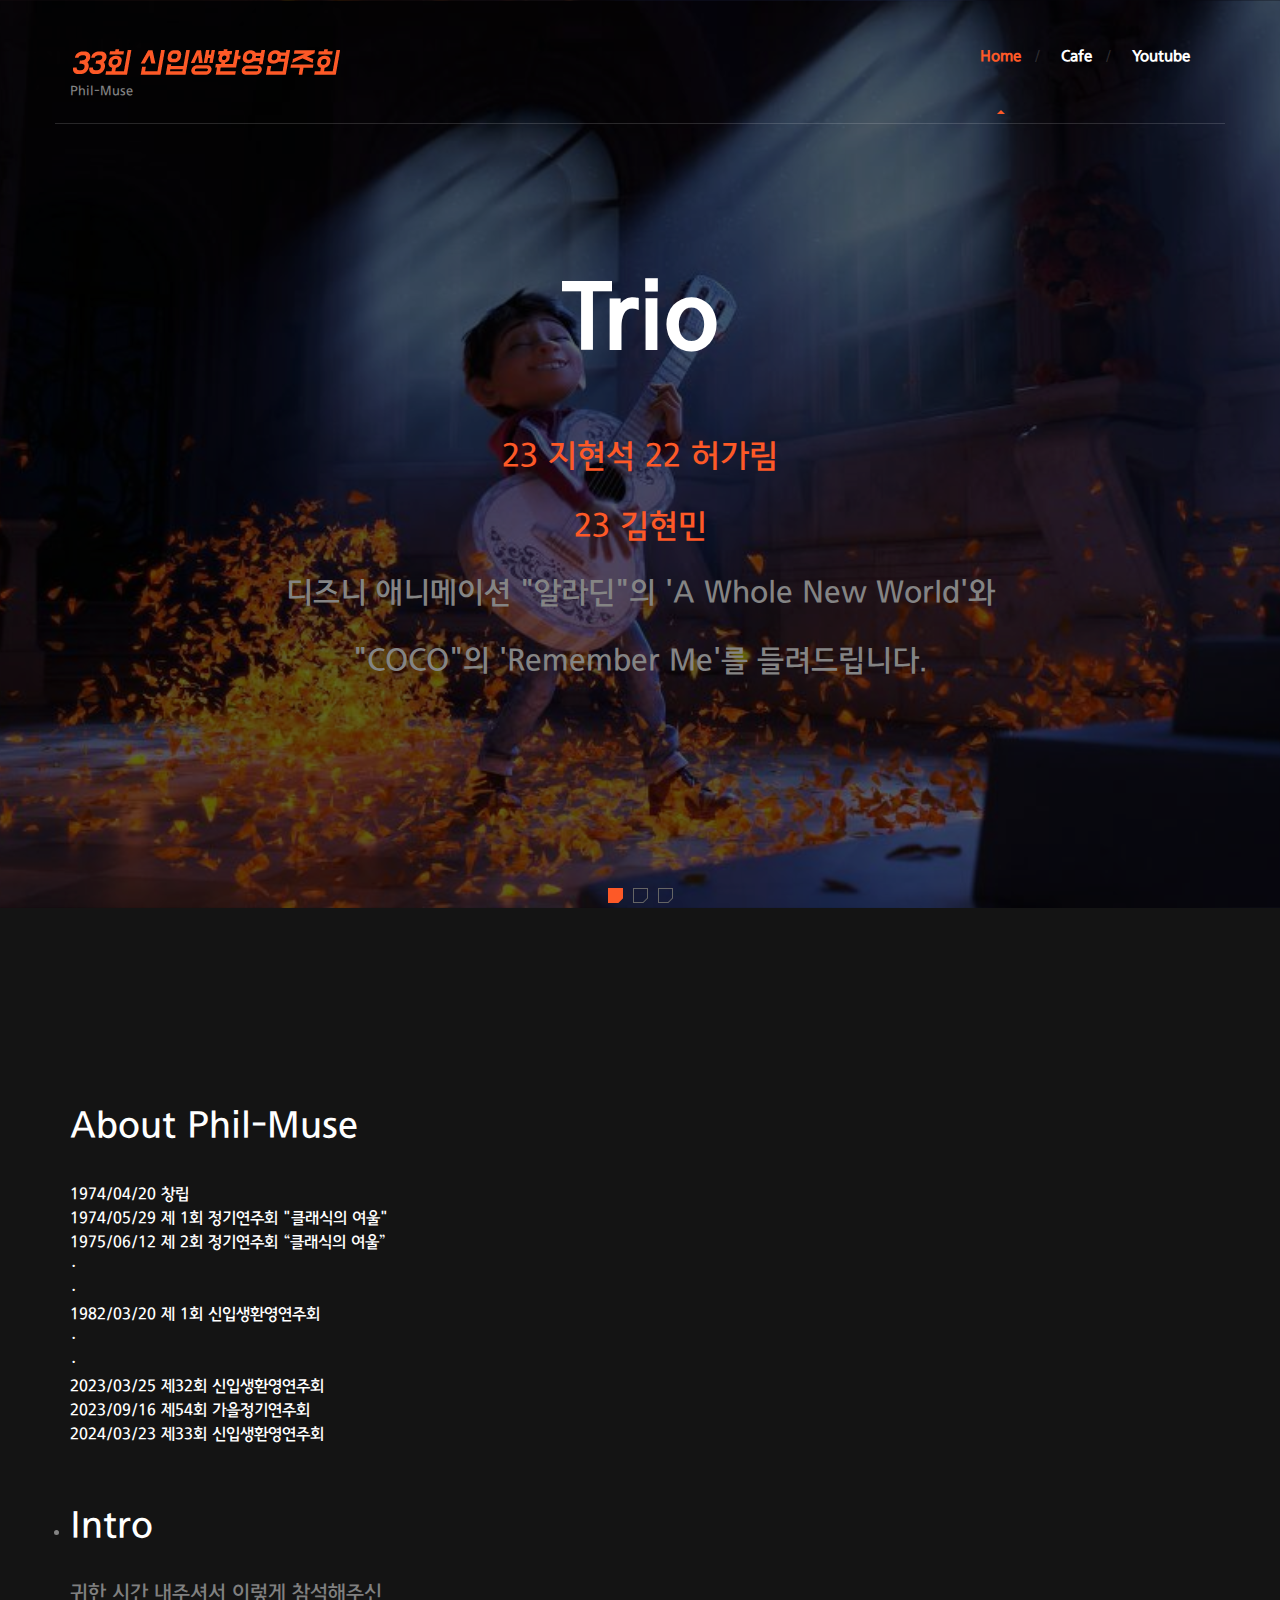
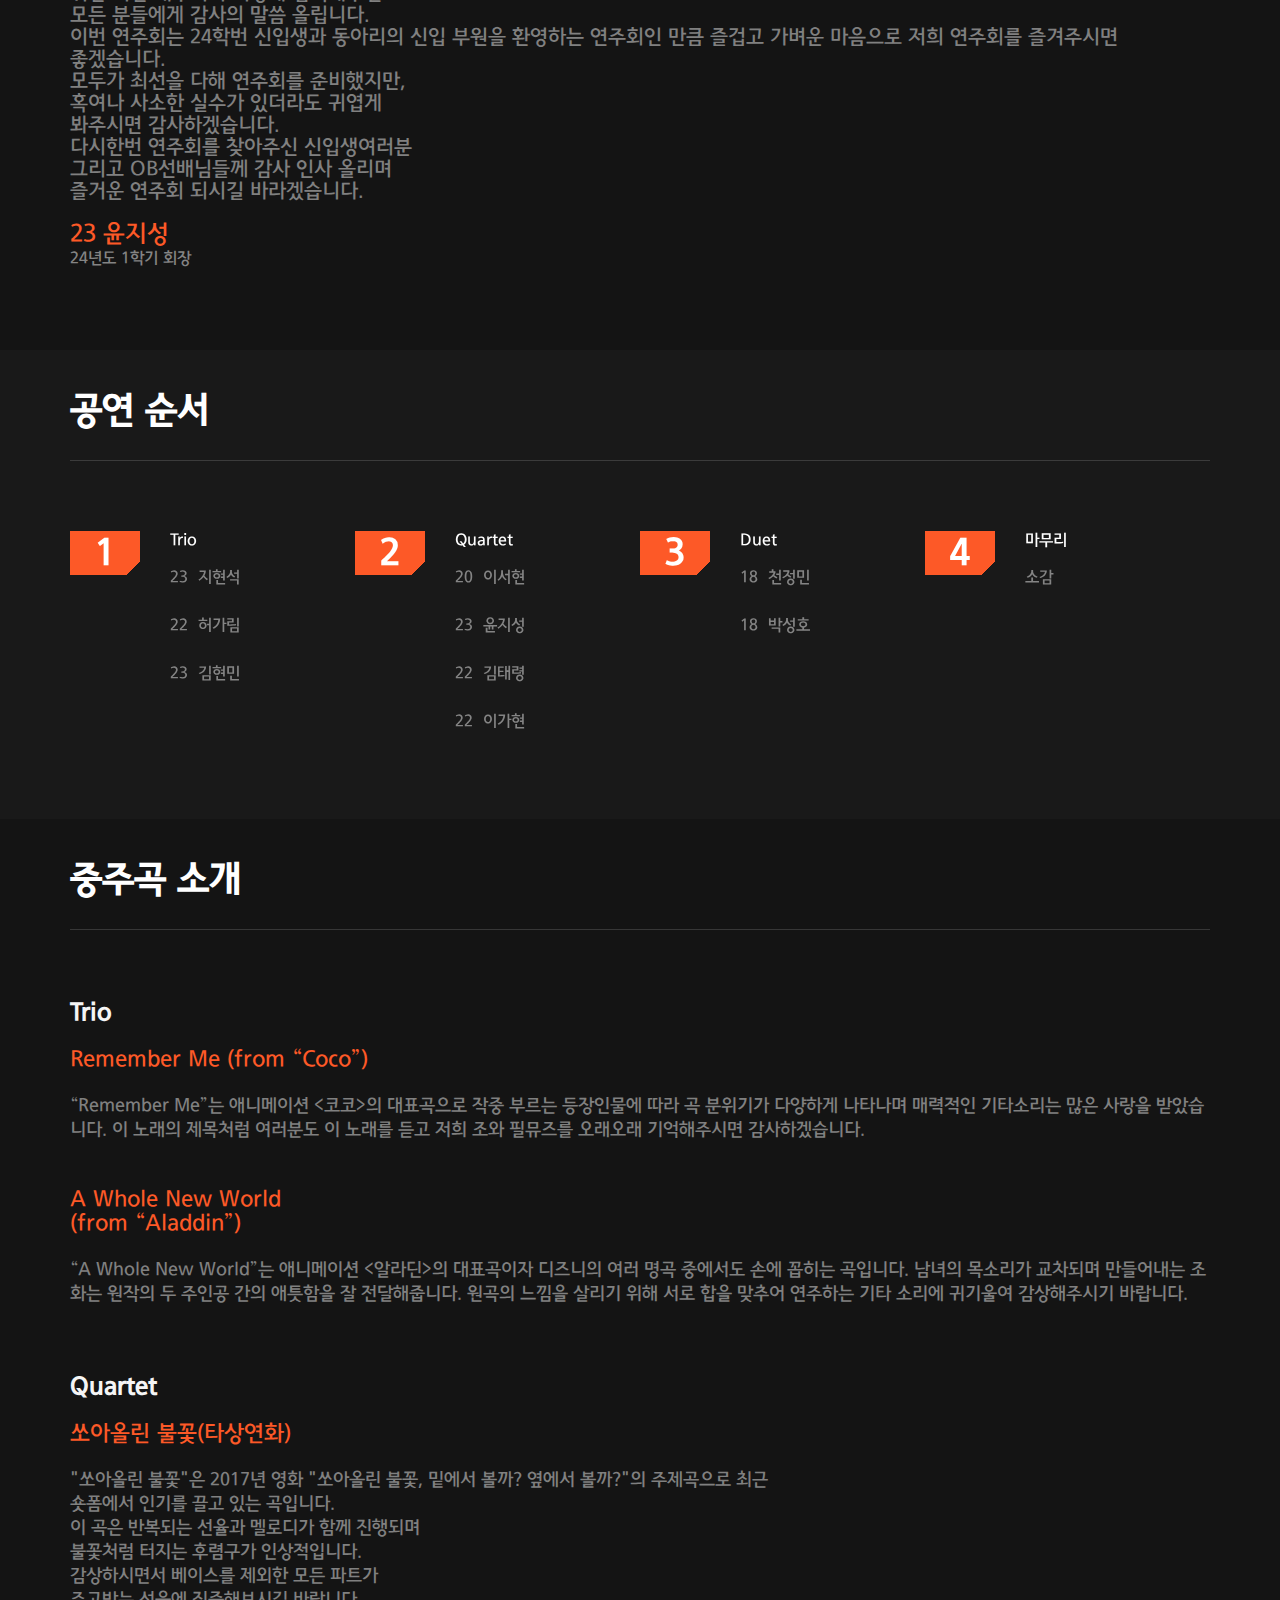
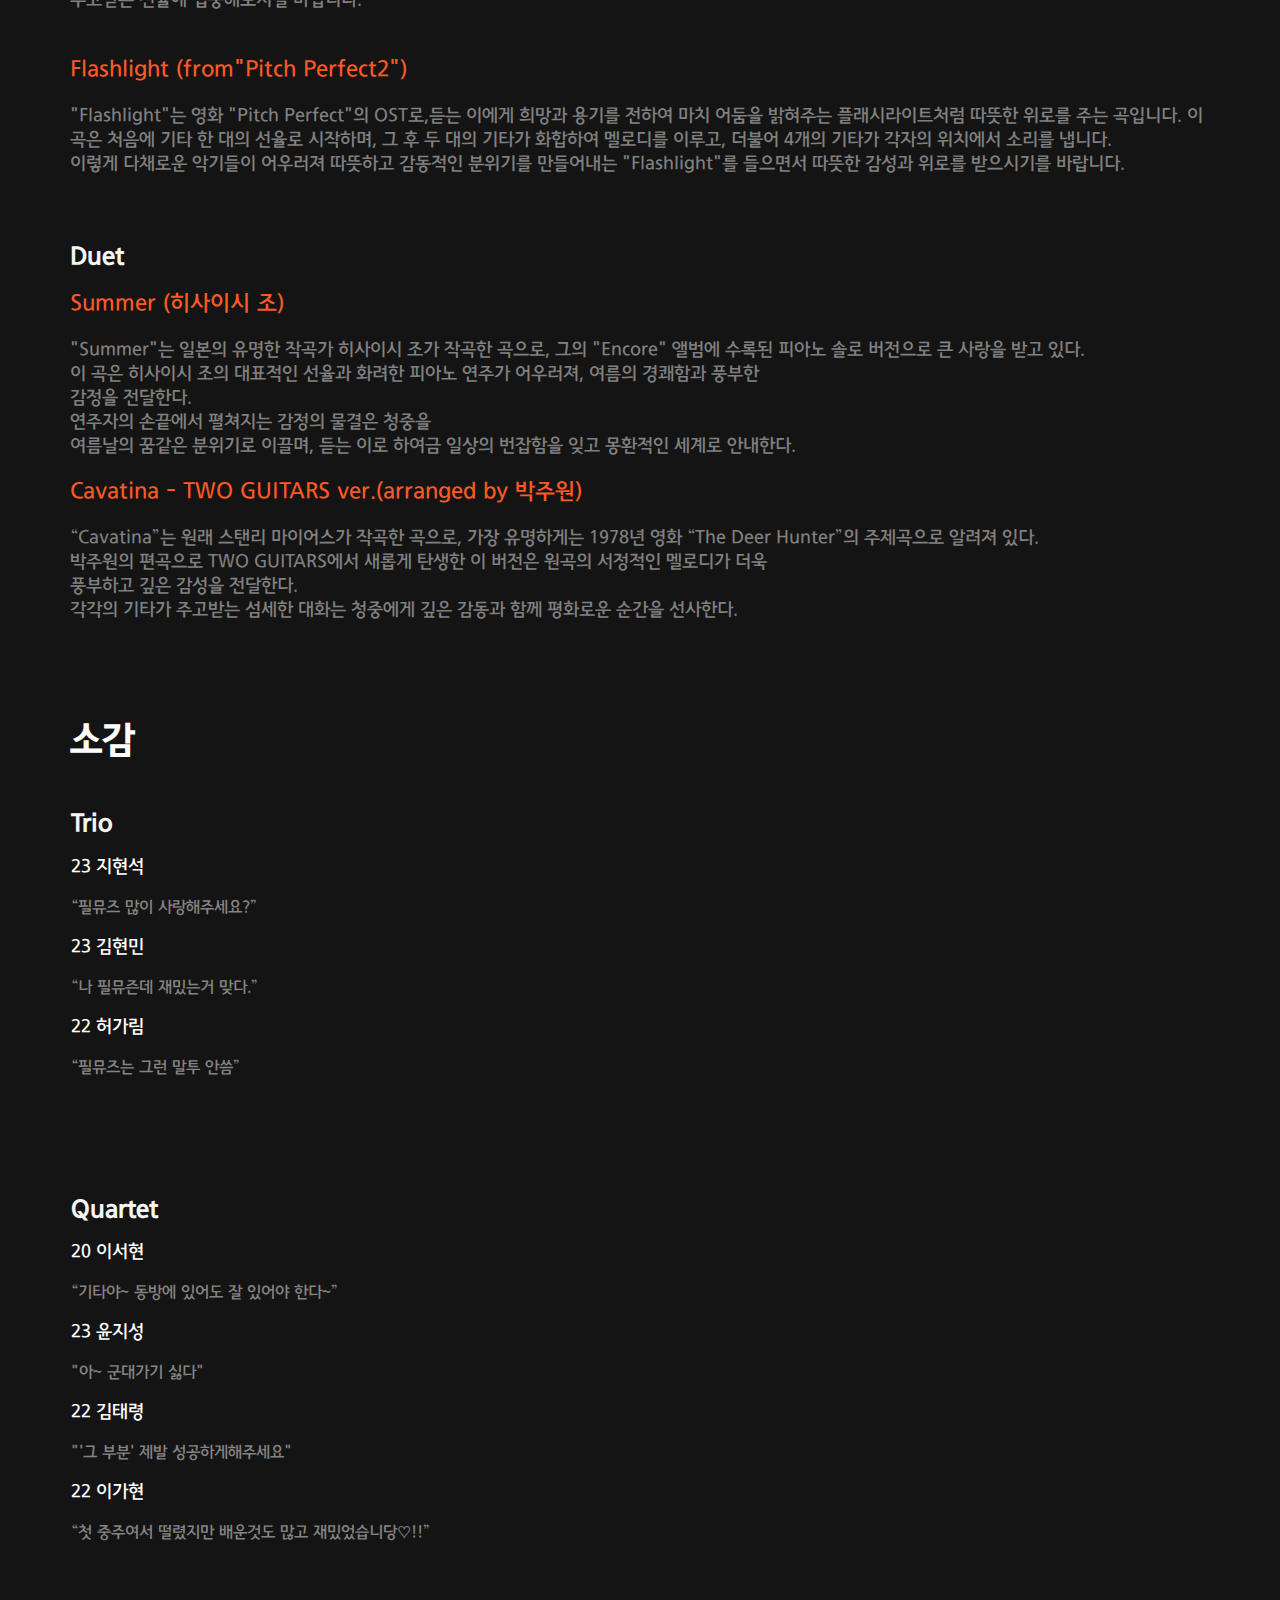
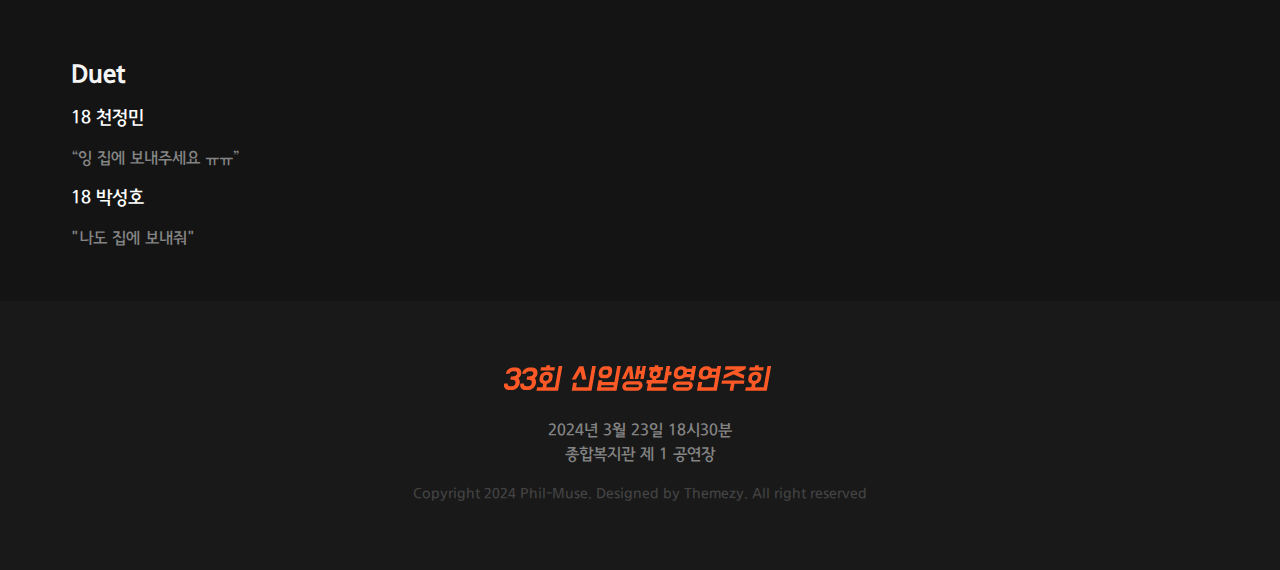
<file: index.html>
<!DOCTYPE html>
<html lang="en">
	<head>
		<meta charset="UTF-8">
		<meta http-equiv="X-UA-Compatible" content="IE=edge">
		<meta name="viewport" content="width=device-width, initial-scale=1.0,maximum-scale=1">
		
		<title>2024 Phil-Muse 33th Welcome Concert</title>
		<!-- Loading third party fonts -->
		<link href="http://fonts.googleapis.com/css?family=Source+Sans+Pro:300,400,600,700,900" rel="stylesheet" type="text/css">
		<link href="fonts/font-awesome.min.css" rel="stylesheet" type="text/css">
		<!-- Loading main css file -->
		<link rel="stylesheet" href="style.css">
		
		<!--[if lt IE 9]>
		<script src="js/ie-support/html5.js"></script>
		<script src="js/ie-support/respond.js"></script>
		<![endif]-->

	</head>

	<body class="header-collapse">
		
		<div id="site-content">
			<header class="site-header">
				<div class="container">
					<a href="index.html" id="branding">
						<img src="dummy/welcome1.png" alt="Site Title">
						<small class="site-description">Phil-Muse</small>
					</a> <!-- #branding -->
					
					<nav class="main-navigation">
						<button type="button" class="toggle-menu"><i class="fa fa-bars"></i></button>
						<ul class="menu">
							<li class="menu-item current-menu-item"><a href="index.html">Home</a></li>
							<li class="menu-item"><a href="https://cafe.daum.net/PMuse">Cafe</a></li>
							<li class="menu-item"><a href="https://www.youtube.com/@phil-muse292/">Youtube</a></li>
						</ul> <!-- .menu -->
					</nav> <!-- .main-navigation -->
					<div class="mobile-menu"></div>
				</div>
			</header> <!-- .site-header -->
			
			<div class="hero">
				<div class="slider">
					<ul class="slides">
						<li class="lazy-bg" data-background="dummy/coco1.png">
							<div class="container">
								<h2 class="slide-title">Trio</h2>
								<h3 class="slide-subtitle">23 지현석  22 허가림 <br><br> 23 김현민</h3>
								<p class="slide-desc">디즈니 애니메이션 "알라딘"의 'A Whole New World'와<br><br>"COCO"의 'Remember Me'를 들려드립니다.</p>

							</div>
						</li>
						<li class="lazy-bg" data-background="dummy/fireworks1.png">
							<div class="container">
									<h2 class="slide-title">Quartet</h2>
									<h3 class="slide-subtitle">20 이서현  23 윤지성 <br><br> 22 김태령  22 이가현</h3>
									<p class="slide-desc">애니메이션 "쏘아올린 불꽃, 밑에서 볼까? 옆에서 볼까?"의<br>주제곡인 '쏘아올린 불꽃'과<br><br>영화 "Pitch Perfect"의 ost'Flashlight'를 들려드립니다.</p>

							</div>
						</li>
						<li class="lazy-bg" data-background="dummy/summer4.png">
							<div class="container">
									<h2 class="slide-title">Duet</h2>
									<h3 class="slide-subtitle">18 천정민 18 박성호</h3>
									<p class="slide-desc">영화 "디어헌터"의 ost로<br>잘 알려진 'Cavatina'와<br><br>히사이시 조의 'Summer'를<br>들려드립니다.<br></p>

							</div>
						</li>
					</ul>
				</div>
			</div>
			
			<main class="main-content">
				<div class="fullwidth-block testimonial-section">
					<div class="container">
						<div class="quote-slider">
							<br><br>
							<blockquote>
								<p>About Phil-Muse</p>
							</blockquote>
								<p style="font-size: 16px; color: white">
									1974/04/20 창립<br>
									1974/05/29 제 1회 정기연주회 "클래식의 여울"<br>
									1975/06/12 제 2회 정기연주회 “클래식의 여울”<br>
									·<br>
									·<br>
									1982/03/20 제 1회 신입생환영연주회<br>
									·<br>
									·<br>
									2023/03/25 제32회 신입생환영연주회<br>
									2023/09/16 제54회 가을정기연주회<br>
									2024/03/23 제33회 신입생환영연주회<br><br>
								</p>
							
							<li>
								<blockquote>
									<p>Intro</p>
									<p style="font-size: 20px; color: grey">
										귀한 시간 내주셔서 이렇게 참석해주신<br>모든 분들에게 감사의 말씀 올립니다.<br>
										이번 연주회는 24학번 신입생과 동아리의 신입 부원을 환영하는 연주회인 만큼 즐겁고 가벼운 마음으로 저희 연주회를 즐겨주시면 <br>좋겠습니다.<br>
										모두가 최선을 다해 연주회를 준비했지만,<br> 혹여나 사소한 실수가 있더라도 귀엽게<br> 봐주시면 감사하겠습니다. <br> 
										다시한번 연주회를 찾아주신 신입생여러분<br> 그리고 OB선배님들께 감사 인사 올리며<br>즐거운 연주회 되시길 바라겠습니다.
									</p>
									<cite>23 윤지성</cite>
									<span>24년도 1학기 회장</span>
								</blockquote>
							</li>
						</div>
					</div>
				</div> <!-- .testimonial-section -->

				<div class="fullwidth-block upcoming-event-section" data-bg-color="#191919">
					<div class="container">
						<header class="section-header">
							<h2 class="section-title">공연 순서</h2>

						</header> <!-- .section-header -->
						<div class="event-carousel">
							
							<div class="event">
								<div class="entry-date">
									<div class="date">1</div>
								</div>
								<h2 class="entry-title"><a href="#">Trio</a></h2>
								<p>23&nbsp;&nbsp;지현석<br><br>22&nbsp;&nbsp;허가림<br><br>23&nbsp;&nbsp;김현민</p>
							</div> <!-- .event -->
							
							<div class="event">
								<div class="entry-date">
									<div class="date">2</div>
								</div>
								<h2 class="entry-title"><a href="#">Quartet</a></h2>
								<p>20&nbsp;&nbsp;이서현<br><br>23&nbsp;&nbsp;윤지성<br><br>22&nbsp;&nbsp;김태령<br><br>22&nbsp;&nbsp;이가현</p>
							</div> <!-- .event -->

							<div class="event">
								<div class="entry-date">
									<div class="date">3</div>
								</div>
								<h2 class="entry-title"><a href="#">Duet</a></h2>
								<p>18&nbsp;&nbsp;천정민<br><br>18&nbsp;&nbsp;박성호</p>
							</div> <!-- .event -->
							
							<div class="event">
								<div class="entry-date">
									<div class="date">4</div>
								</div>
								<h2 class="entry-title"><a href="#">마무리</a></h2>
								<p>소감</p>
							</div> <!-- .event -->
							
						</div> <!-- .event-carousel -->
					</div> <!-- .container -->
				</div> <!-- .upcoming-event-section -->
				
                         <div class="container">
                                        <header class="section-header">
							<h2 class="section-title">중주곡 소개</h2>
					</header> <!-- .section-header -->
                                 <h2 style="color: whitesmoke;">Trio</h2>
				                <p style="font-size: 22px; color: #fd5927">
						      Remember Me (from “Coco”)<br>
				                </p>
				      <p style="font-size: 18px; color: grey">
					       “Remember Me”는 애니메이션 <코코>의 대표곡으로 작중 부르는 등장인물에 따라 곡 분위기가 다양하게 나타나며 매력적인 기타소리는 많은 사랑을 받았습니다.
						이 노래의 제목처럼 여러분도 이 노래를 듣고 저희 조와 필뮤즈를 오래오래 기억해주시면 감사하겠습니다.<br><br>
				      </p>
						 <p style="font-size: 22px; color: #fd5927">
						       A Whole New World<br>(from “Aladdin”) <br>
						 </p>
					     
				 
				      <p style="font-size: 18px; color: grey">
					        “A Whole New World”는 애니메이션 <알라딘>의 대표곡이자 디즈니의 여러 명곡 중에서도 손에 꼽히는 곡입니다.
                                        	 남녀의 목소리가 교차되며 만들어내는 조화는 원작의 두 주인공 간의 애틋함을 잘 전달해줍니다.
						 원곡의 느낌을 살리기 위해 서로 합을 맞추어 연주하는 기타 소리에 귀기울여 감상해주시기 바랍니다. <br><br><br>
				      </p>

				 

				  <h2 style="color: whitesmoke;">Quartet</h2>
						<p style="font-size: 22px; color: #fd5927">
						      쏘아올린 불꽃(타상연화)<br>
						</p>
				 
				      <p style="font-size: 18px; color: grey">
					        "쏘아올린 불꽃"은 2017년 영화 "쏘아올린 불꽃, 밑에서 볼까? 옆에서 볼까?"의 주제곡으로 최근<br>숏폼에서 인기를 끌고 있는 곡입니다.<br>
 						이 곡은 반복되는 선율과 멜로디가 함께 진행되며 <br>불꽃처럼 터지는 후렴구가 인상적입니다. <br>
						감상하시면서 베이스를 제외한 모든 파트가<br>주고받는 선율에 집중해보시길 바랍니다.<br><br>

				      </p>
						<p style="font-size: 22px; color: #fd5927">
						       Flashlight (from"Pitch Perfect2")<br>
						</p>
				 
				      <p style="font-size: 18px; color: grey">
					        "Flashlight"는 영화 "Pitch Perfect"의 OST로,듣는 이에게 희망과 용기를 전하여 마치 어둠을 밝혀주는 플래시라이트처럼 따뜻한 위로를 주는 곡입니다.
						이 곡은 처음에 기타 한 대의 선율로 시작하며, 그 후 두 대의 기타가 화합하여 멜로디를 이루고, 더불어 4개의 기타가 각자의 위치에서 소리를 냅니다.<br>
						이렇게 다채로운 악기들이 어우러져 따뜻하고 감동적인 분위기를 만들어내는 "Flashlight"를 들으면서 따뜻한 감성과 위로를 받으시기를 바랍니다.<br><br><br>

				      </p>
					<h2 style="color: whitesmoke;">Duet</h2>
						 <p style="font-size: 22px; color: #fd5927">
						      Summer (히사이시 조)<br>
						 </p>
				      <p style="font-size: 18px; color: grey">
					      "Summer"는 일본의 유명한 작곡가 히사이시 조가 작곡한 곡으로, 그의 "Encore" 앨범에 수록된 피아노 솔로 버전으로 큰 사랑을 받고 있다.<br>
					      이 곡은 히사이시 조의 대표적인 선율과 화려한 피아노 연주가 어우러져, 여름의 경쾌함과 풍부한 <br>감정을 전달한다.<br>
					      연주자의 손끝에서 펼쳐지는 감정의 물결은 청중을<br>여름날의 꿈같은 분위기로 이끌며, 듣는 이로 하여금 일상의 번잡함을 잊고 몽환적인 세계로 안내한다.<br>


				      </p>
						<p style="font-size: 22px; color: #fd5927">
						      Cavatina - TWO GUITARS ver.(arranged by 박주원)
						</p>
				      <p style="font-size: 18px; color: grey">
					        “Cavatina”는 원래 스탠리 마이어스가 작곡한 곡으로, 가장 유명하게는 1978년 영화 “The Deer Hunter”의 주제곡으로 알려져 있다.
					      <br>박주원의 편곡으로 TWO GUITARS에서 새롭게 탄생한 이 버전은 원곡의 서정적인 멜로디가 더욱<br>풍부하고 깊은 감성을 전달한다.<br>
					      각각의 기타가 주고받는 섬세한 대화는 청중에게 깊은 감동과 함께 평화로운 순간을 선사한다.<br>


				      </p>

				 
			 </div>
				<div class="fullwidth-block why-chooseus-section">
					<div class="container">
						<h2 class="section-title">소감</h2>
						<table width="100%">
							<tr>
							  <td class="left-column" valign="top">
								<div class="feature">
									<h2 style="color: whitesmoke;">Trio</h2>
									<h3 class="feature-title">23 지현석</h3>
									<p>“필뮤즈 많이 사랑해주세요?”</p>
									<h3 class="feature-title">23 김현민</h3>
									<p>“나 필뮤즌데 재밌는거 맞다.”</p>
									<h3 class="feature-title">22 허가림</h3>
									<p>“필뮤즈는 그런 말투 안씀”</p>
								</div> <!-- .feature -->
								<div><br><br></div>
								<div class="feature">
									<h2 style="color: whitesmoke;">Quartet</h2>
									<h3 class="feature-title">20 이서현</h3>
									<p>“기타야~ 동방에 있어도 잘 있어야 한다~”</p>
									<h3 class="feature-title">23 윤지성</h3>
									<p>"아~ 군대가기 싫다"</p>
									<h3 class="feature-title">22 김태령</h3>
									<p>"'그 부분' 제발 성공하게해주세요"</p>
									<h3 class="feature-title">22 이가현</h3>
									<p>“첫 중주여서 떨렸지만 배운것도 많고 재밌었습니당♡!!”</p>
								</div> <!-- .feature -->
							  <div><br><br></div>
								<div class="feature">
									<h2 style="color: whitesmoke;">Duet</h2>
									<h3 class="feature-title">18 천정민</h3>
									<p>“잉 집에 보내주세요 ㅠㅠ”</p>
									<h3 class="feature-title">18 박성호</h3>
									<p>"나도 집에 보내줘"</p>
								</div> <!-- .feature -->
							  </td>
							</tr>
						  </table>

				
					</div> <!-- .container -->
				</div> <!-- .why-chooseus-section -->
			</main> <!-- .main-content -->

			<footer class="site-footer">
				<div class="container">
					<img src="dummy/welcome1.png" alt="Site Name">
					
					<address>
						<p>2024년 3월 23일 18시30분<br> 종합복지관 제 1 공연장 <br> </p> 
					</address> 

					
					<p class="copy">Copyright 2024 Phil-Muse. Designed by Themezy. All right reserved</p>
				</div>
			</footer> <!-- .site-footer -->

		</div> <!-- #site-content -->

		<script src="js/jquery-1.11.1.min.js"></script>		
		<script src="js/plugins.js"></script>
		<script src="js/app.js"></script>
		
	</body>

</html>
</file>
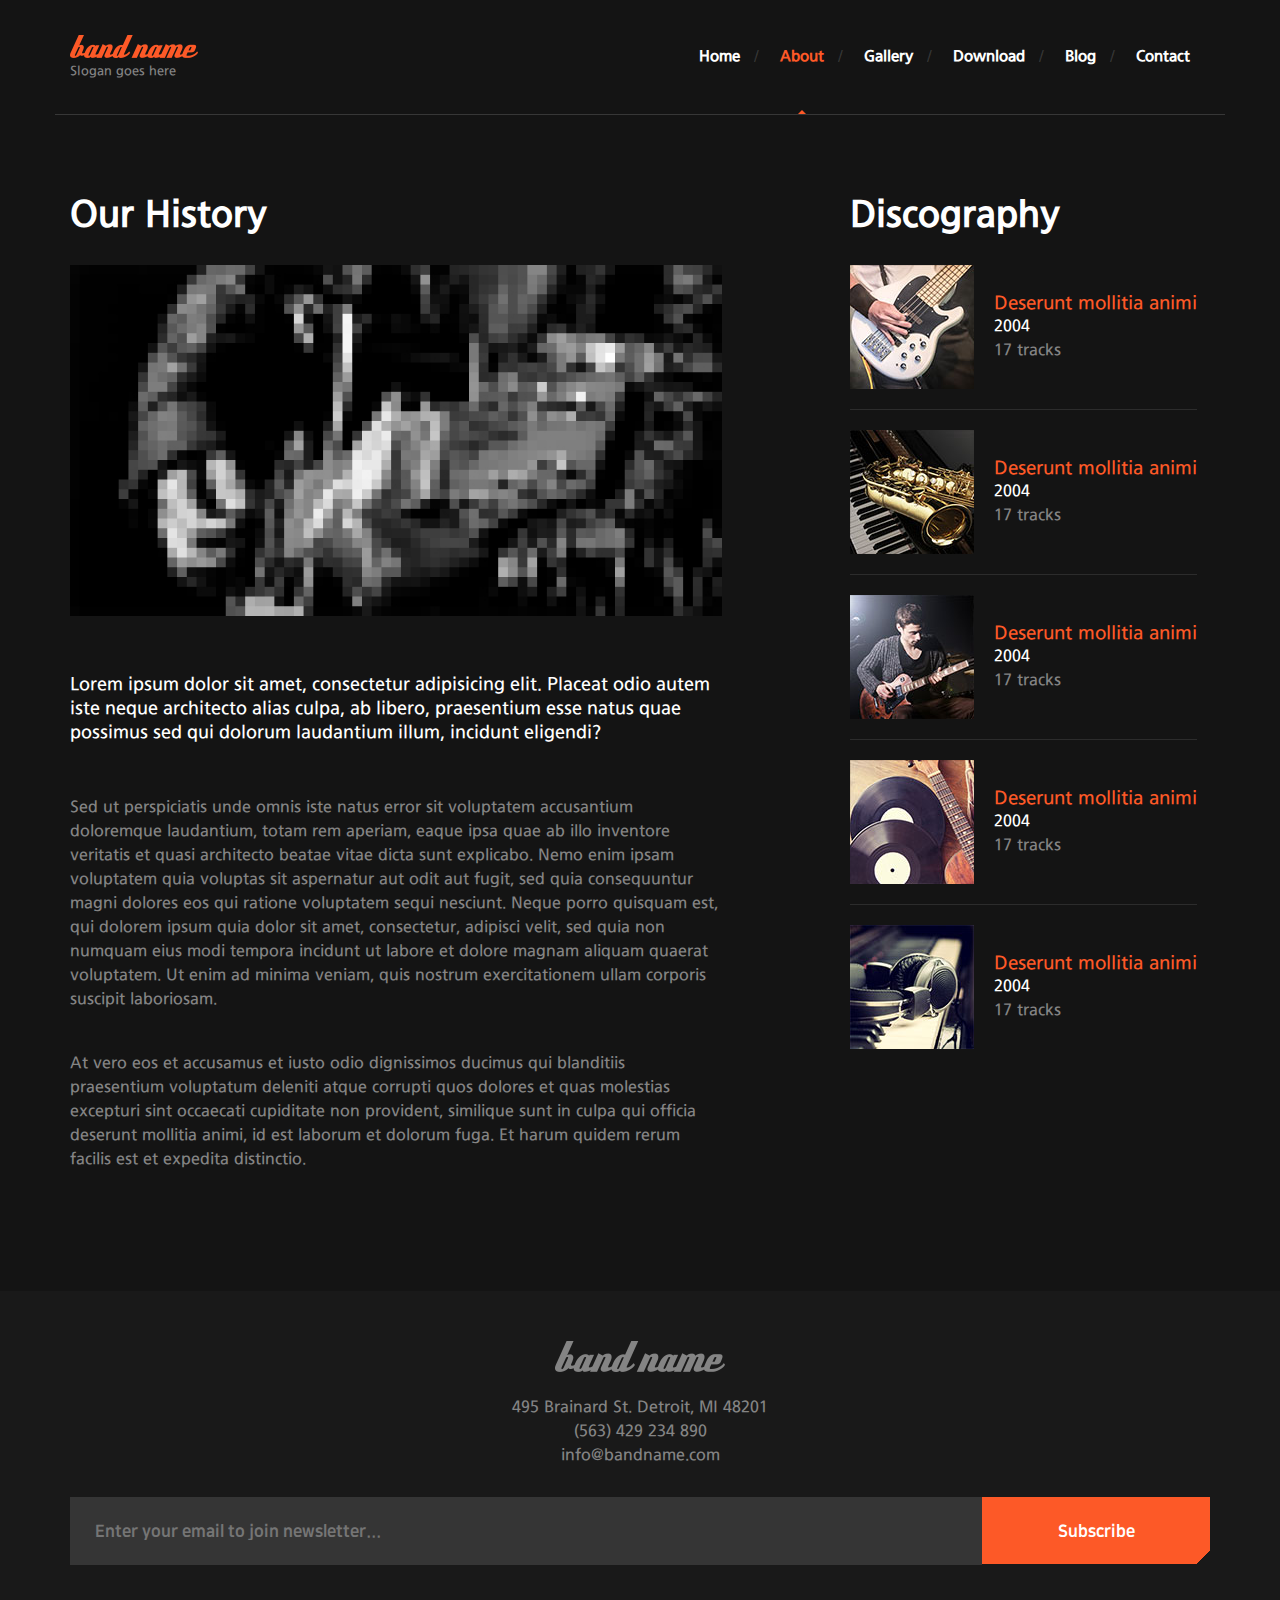
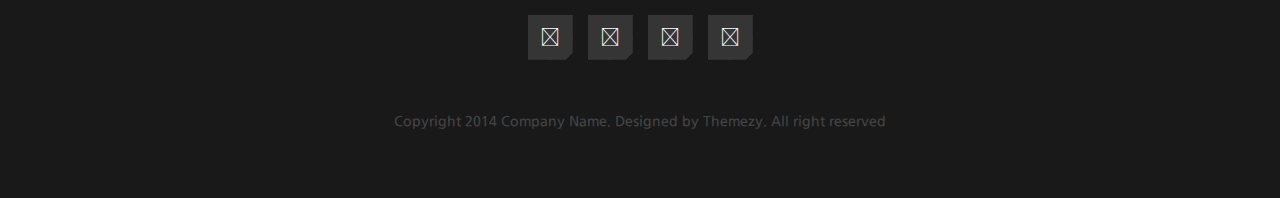
<file: about.html>
<!DOCTYPE html>
<html lang="en">
	<head>
		<meta charset="UTF-8">
		<meta http-equiv="X-UA-Compatible" content="IE=edge">
		<meta name="viewport" content="width=device-width, initial-scale=1.0,maximum-scale=1">
		
		<title>About Us| Band Template</title>
		<!-- Loading third party fonts -->
		<link href="http://fonts.googleapis.com/css?family=Source+Sans+Pro:300,400,600,700,900" rel="stylesheet" type="text/css">
		<link href="fonts/font-awesome.min.css" rel="stylesheet" type="text/css">
		<!-- Loading main css file -->
		<link rel="stylesheet" href="style.css">
		
		<!--[if lt IE 9]>
		<script src="js/ie-support/html5.js"></script>
		<script src="js/ie-support/respond.js"></script>
		<![endif]-->

	</head>

	<body>
		
		<div id="site-content">
			<header class="site-header">
				<div class="container">
					<a href="index.html" id="branding">
						<img src="dummy/logo.png" alt="Site Title">
						<small class="site-description">Slogan goes here</small>
					</a> <!-- #branding -->
					
					<nav class="main-navigation">
						<button type="button" class="toggle-menu"><i class="fa fa-bars"></i></button>
						<ul class="menu">
							<li class="menu-item"><a href="index.html">Home</a></li>
							<li class="menu-item current-menu-item"><a href="about.html">About</a></li>
							<li class="menu-item"><a href="gallery.html">Gallery</a></li>
							<li class="menu-item"><a href="download.html">Download</a></li>
							<li class="menu-item"><a href="blog.html">Blog</a></li>
							<li class="menu-item"><a href="contact.html">Contact</a></li>
						</ul> <!-- .menu -->
					</nav> <!-- .main-navigation -->
					<div class="mobile-menu"></div>
				</div>
			</header> <!-- .site-header -->
			
			<main class="main-content">
				<div class="fullwidth-block inner-content">
					<div class="container">
						<div class="row">
							<div class="col-md-7">
								<div class="content">
									<h2 class="entry-title">Our History</h2>
									<figure class="featured-image">
										<img src="dummy/post-image.jpg" alt="post image">
									</figure>
									<p class="leading">Lorem ipsum dolor sit amet, consectetur adipisicing elit. Placeat odio autem iste neque architecto alias culpa, ab libero, praesentium esse natus quae possimus sed qui dolorum laudantium illum, incidunt eligendi?</p>
									<p>Sed ut perspiciatis unde omnis iste natus error sit voluptatem accusantium doloremque laudantium, totam rem aperiam, eaque ipsa quae ab illo inventore veritatis et quasi architecto beatae vitae dicta sunt explicabo. Nemo enim ipsam voluptatem quia voluptas sit aspernatur aut odit aut fugit, sed quia consequuntur magni dolores eos qui ratione voluptatem sequi nesciunt. Neque porro quisquam est, qui dolorem ipsum quia dolor sit amet, consectetur, adipisci velit, sed quia non numquam eius modi tempora incidunt ut labore et dolore magnam aliquam quaerat voluptatem. Ut enim ad minima veniam, quis nostrum exercitationem ullam corporis suscipit laboriosam.</p>

									<p>At vero eos et accusamus et iusto odio dignissimos ducimus qui blanditiis praesentium voluptatum deleniti atque corrupti quos dolores et quas molestias excepturi sint occaecati cupiditate non provident, similique sunt in culpa qui officia deserunt mollitia animi, id est laborum et dolorum fuga. Et harum quidem rerum facilis est et expedita distinctio.</p>
								</div>
							</div>
							<div class="col-md-4 col-md-push-1">
								<aside class="sidebar">
									<div class="widget">
										<h3 class="widget-title">Discography</h3>
										<ul class="discography-list">
											<li>
												<figure class="cover"><img src="dummy/thumbnail-1.jpg" alt="thumbnail 1"></figure>
												<div class="detail">
													<h3><a href="#">Deserunt mollitia animi</a></h3>
													<span class="year">2004</span>
													<span class="track">17 tracks</span>
												</div>
											</li>
											<li>
												<figure class="cover"><img src="dummy/thumbnail-2.jpg" alt="thumbnail 2"></figure>
												<div class="detail">
													<h3><a href="#">Deserunt mollitia animi</a></h3>
													<span class="year">2004</span>
													<span class="track">17 tracks</span>
												</div>
											</li>
											<li>
												<figure class="cover"><img src="dummy/thumbnail-3.jpg" alt="thumbnail 3"></figure>
												<div class="detail">
													<h3><a href="#">Deserunt mollitia animi</a></h3>
													<span class="year">2004</span>
													<span class="track">17 tracks</span>
												</div>
											</li>
											<li>
												<figure class="cover"><img src="dummy/thumbnail-4.jpg" alt="thumbnail 4"></figure>
												<div class="detail">
													<h3><a href="#">Deserunt mollitia animi</a></h3>
													<span class="year">2004</span>
													<span class="track">17 tracks</span>
												</div>
											</li>
											<li>
												<figure class="cover"><img src="dummy/thumbnail-5.jpg" alt="thumbnail 5"></figure>
												<div class="detail">
													<h3><a href="#">Deserunt mollitia animi</a></h3>
													<span class="year">2004</span>
													<span class="track">17 tracks</span>
												</div>
											</li>
										</ul>
									</div>
								</aside>
							</div>
						</div>
					</div>
				</div> <!-- .testimonial-section -->

				
			</main> <!-- .main-content -->

			<footer class="site-footer">
				<div class="container">
					<img src="dummy/logo-footer.png" alt="Site Name">
					
					<address>
						<p>495 Brainard St. Detroit, MI 48201 <br><a href="tel:354543543">(563) 429 234 890</a> <br> <a href="mailto:info@bandname.com">info@bandname.com</a></p> 
					</address> 
					
					<form action="#" class="newsletter-form">
						<input type="email" placeholder="Enter your email to join newsletter...">
						<input type="submit" class="button cut-corner" value="Subscribe">
					</form> <!-- .newsletter-form -->
					
					<div class="social-links">
						<a href="#"><i class="fa fa-facebook-square"></i></a>
						<a href="#"><i class="fa fa-twitter"></i></a>
						<a href="#"><i class="fa fa-google-plus"></i></a>
						<a href="#"><i class="fa fa-pinterest"></i></a>
					</div> <!-- .social-links -->
					
					<p class="copy">Copyright 2014 Company Name. Designed by Themezy. All right reserved</p>
				</div>
			</footer> <!-- .site-footer -->

		</div> <!-- #site-content -->

		<script src="js/jquery-1.11.1.min.js"></script>		
		<script src="js/plugins.js"></script>
		<script src="js/app.js"></script>
		
	</body>

</html>
</file>
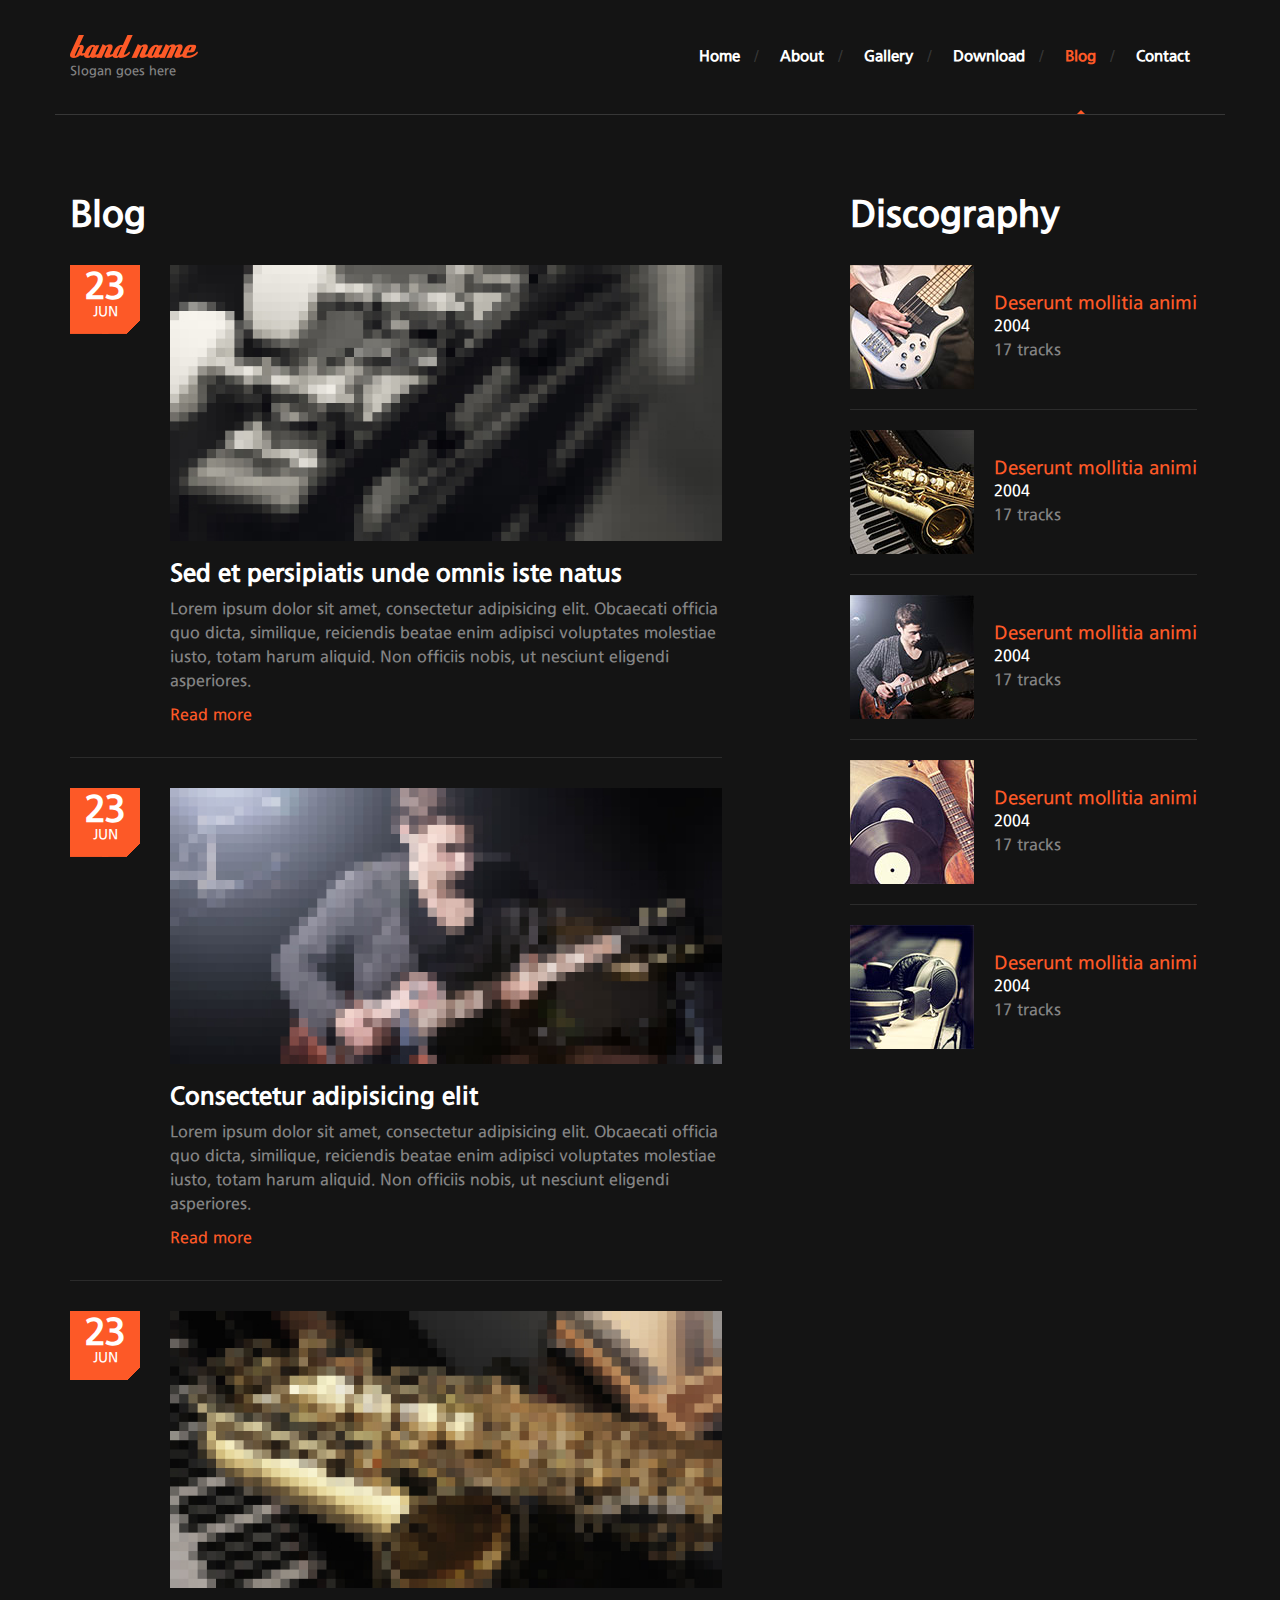
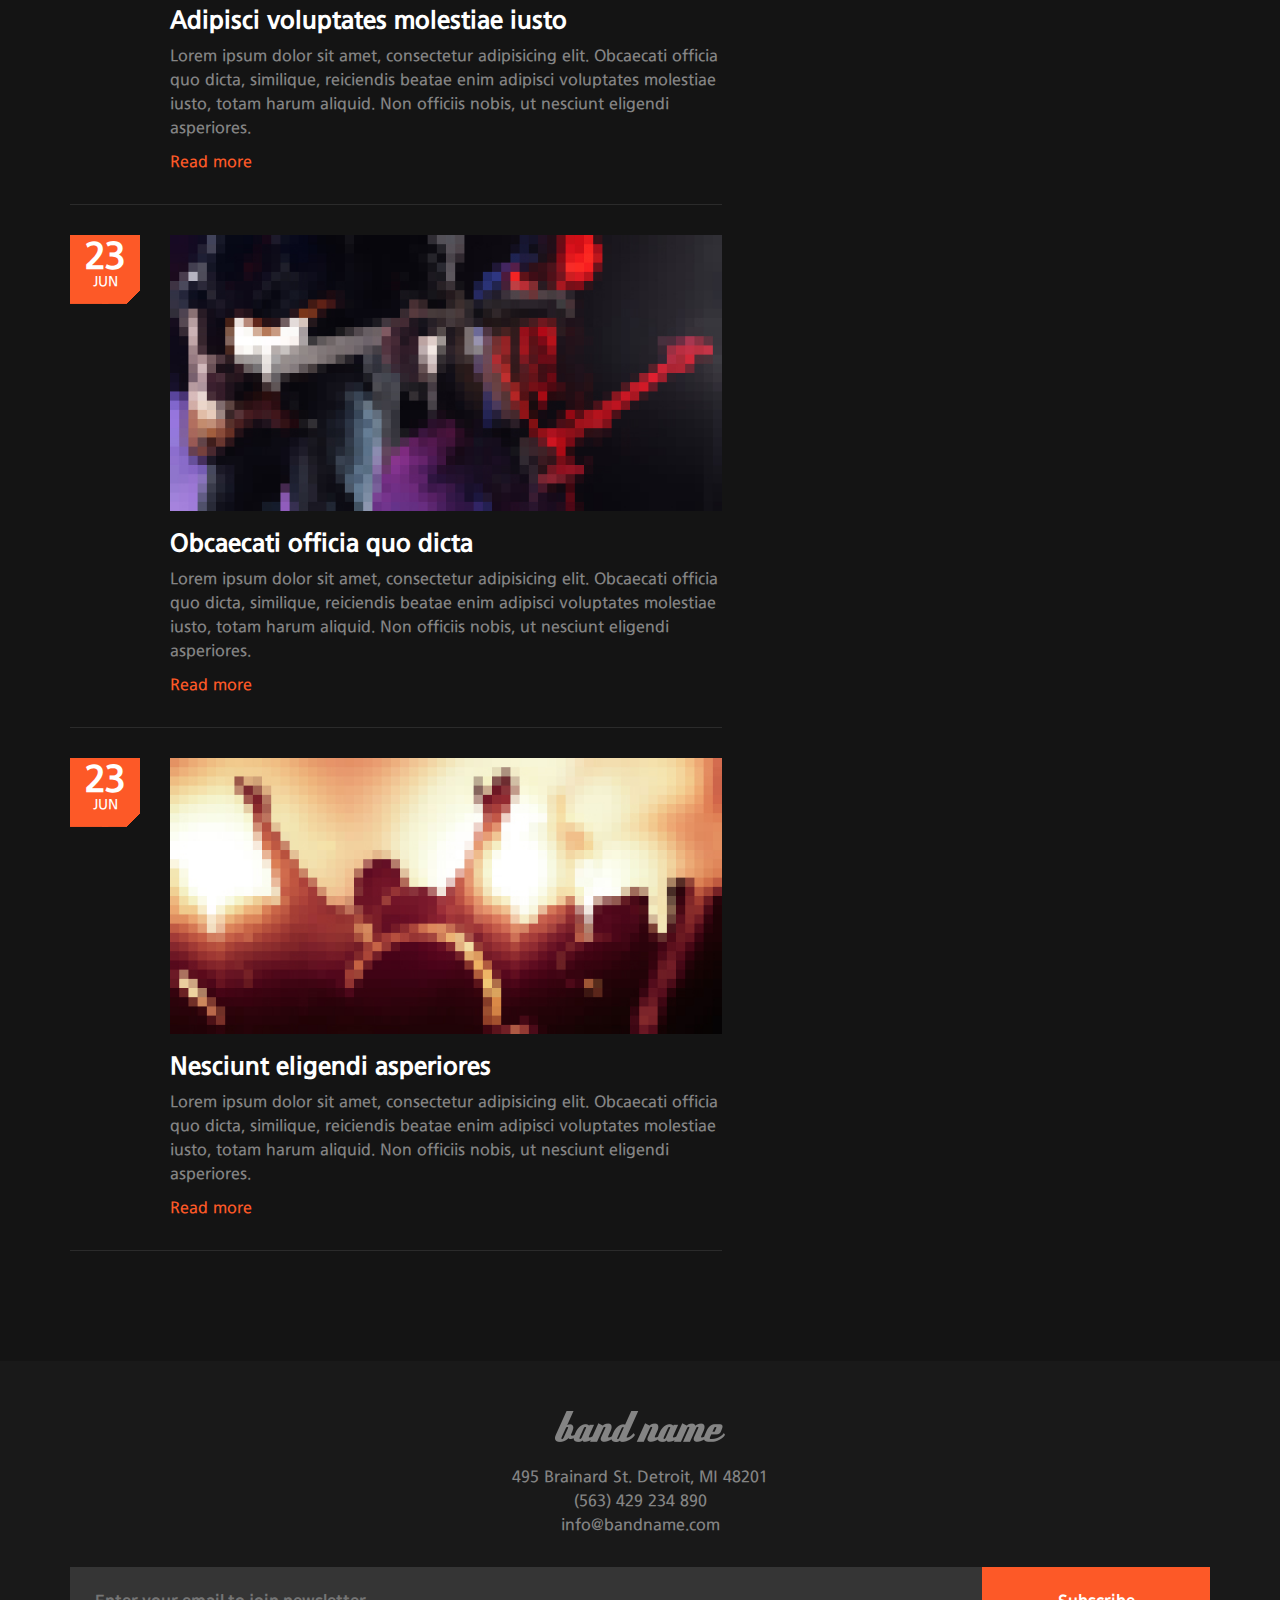
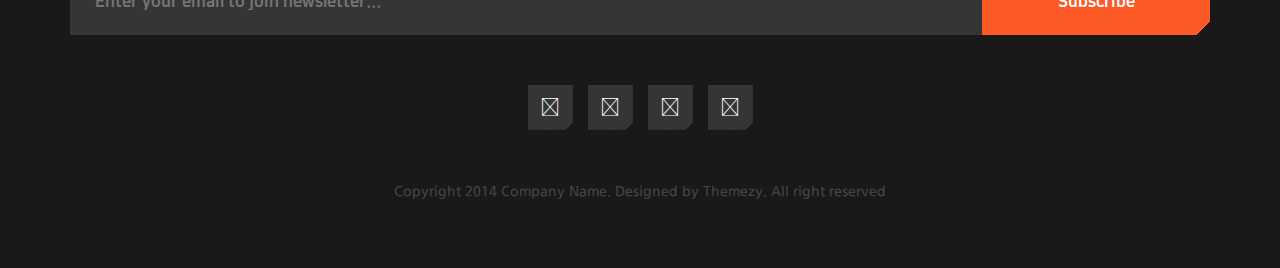
<file: blog.html>
<!DOCTYPE html>
<html lang="en">
	<head>
		<meta charset="UTF-8">
		<meta http-equiv="X-UA-Compatible" content="IE=edge">
		<meta name="viewport" content="width=device-width, initial-scale=1.0,maximum-scale=1">
		
		<title>About Us| Band Template</title>
		<!-- Loading third party fonts -->
		<link href="http://fonts.googleapis.com/css?family=Source+Sans+Pro:300,400,600,700,900" rel="stylesheet" type="text/css">
		<link href="fonts/font-awesome.min.css" rel="stylesheet" type="text/css">
		<!-- Loading main css file -->
		<link rel="stylesheet" href="style.css">
		
		<!--[if lt IE 9]>
		<script src="js/ie-support/html5.js"></script>
		<script src="js/ie-support/respond.js"></script>
		<![endif]-->

	</head>

	<body>
		
		<div id="site-content">
			<header class="site-header">
				<div class="container">
					<a href="index.html" id="branding">
						<img src="dummy/logo.png" alt="Site Title">
						<small class="site-description">Slogan goes here</small>
					</a> <!-- #branding -->
					
					<nav class="main-navigation">
						<button type="button" class="toggle-menu"><i class="fa fa-bars"></i></button>
						<ul class="menu">
							<li class="menu-item"><a href="index.html">Home</a></li>
							<li class="menu-item"><a href="about.html">About</a></li>
							<li class="menu-item"><a href="gallery.html">Gallery</a></li>
							<li class="menu-item"><a href="download.html">Download</a></li>
							<li class="menu-item current-menu-item"><a href="blog.html">Blog</a></li>
							<li class="menu-item"><a href="contact.html">Contact</a></li>
						</ul> <!-- .menu -->
					</nav> <!-- .main-navigation -->
					<div class="mobile-menu"></div>
				</div>
			</header> <!-- .site-header -->
			
			<main class="main-content">
				<div class="fullwidth-block inner-content">
					<div class="container">
						<div class="row">
							<div class="col-md-7">
								<div class="content">
									<h2 class="entry-title">Blog</h2>

									<div class="post">
										<div class="entry-date">
											<div class="date">23</div>
											<span class="month">Jun</span>
										</div>
										<div class="featured-image">
											<img src="dummy/featured-image-1.jpg" alt="">
										</div>
										<h2 class="entry-title"><a href="#">Sed et persipiatis unde omnis iste natus</a></h2>
										<p>Lorem ipsum dolor sit amet, consectetur adipisicing elit. Obcaecati officia quo dicta, similique, reiciendis beatae enim adipisci voluptates molestiae iusto, totam harum aliquid. Non officiis nobis, ut nesciunt eligendi asperiores.</p>
										<a href="#">Read more</a>
									</div>

									<div class="post">
										<div class="entry-date">
											<div class="date">23</div>
											<span class="month">Jun</span>
										</div>
										<div class="featured-image">
											<img src="dummy/featured-image-2.jpg" alt="">
										</div>
										<h2 class="entry-title"><a href="#">Consectetur adipisicing elit</a></h2>
										<p>Lorem ipsum dolor sit amet, consectetur adipisicing elit. Obcaecati officia quo dicta, similique, reiciendis beatae enim adipisci voluptates molestiae iusto, totam harum aliquid. Non officiis nobis, ut nesciunt eligendi asperiores.</p>
										<a href="#">Read more</a>
									</div>

									<div class="post">
										<div class="entry-date">
											<div class="date">23</div>
											<span class="month">Jun</span>
										</div>
										<div class="featured-image">
											<img src="dummy/featured-image-3.jpg" alt="">
										</div>
										<h2 class="entry-title"><a href="#">Adipisci voluptates molestiae iusto</a></h2>
										<p>Lorem ipsum dolor sit amet, consectetur adipisicing elit. Obcaecati officia quo dicta, similique, reiciendis beatae enim adipisci voluptates molestiae iusto, totam harum aliquid. Non officiis nobis, ut nesciunt eligendi asperiores.</p>
										<a href="#">Read more</a>
									</div>

									<div class="post">
										<div class="entry-date">
											<div class="date">23</div>
											<span class="month">Jun</span>
										</div>
										<div class="featured-image">
											<img src="dummy/featured-image-4.jpg" alt="">
										</div>
										<h2 class="entry-title"><a href="#">Obcaecati officia quo dicta</a></h2>
										<p>Lorem ipsum dolor sit amet, consectetur adipisicing elit. Obcaecati officia quo dicta, similique, reiciendis beatae enim adipisci voluptates molestiae iusto, totam harum aliquid. Non officiis nobis, ut nesciunt eligendi asperiores.</p>
										<a href="#">Read more</a>
									</div>

									<div class="post">
										<div class="entry-date">
											<div class="date">23</div>
											<span class="month">Jun</span>
										</div>
										<div class="featured-image">
											<img src="dummy/featured-image-5.jpg" alt="">
										</div>
										<h2 class="entry-title"><a href="#">Nesciunt eligendi asperiores</a></h2>
										<p>Lorem ipsum dolor sit amet, consectetur adipisicing elit. Obcaecati officia quo dicta, similique, reiciendis beatae enim adipisci voluptates molestiae iusto, totam harum aliquid. Non officiis nobis, ut nesciunt eligendi asperiores.</p>
										<a href="#">Read more</a>
									</div>
								</div>
							</div>
							<div class="col-md-4 col-md-push-1">
								<aside class="sidebar">
									<div class="widget">
										<h3 class="widget-title">Discography</h3>
										<ul class="discography-list">
											<li>
												<figure class="cover"><img src="dummy/thumbnail-1.jpg" alt="thumbnail 1"></figure>
												<div class="detail">
													<h3><a href="#">Deserunt mollitia animi</a></h3>
													<span class="year">2004</span>
													<span class="track">17 tracks</span>
												</div>
											</li>
											<li>
												<figure class="cover"><img src="dummy/thumbnail-2.jpg" alt="thumbnail 2"></figure>
												<div class="detail">
													<h3><a href="#">Deserunt mollitia animi</a></h3>
													<span class="year">2004</span>
													<span class="track">17 tracks</span>
												</div>
											</li>
											<li>
												<figure class="cover"><img src="dummy/thumbnail-3.jpg" alt="thumbnail 3"></figure>
												<div class="detail">
													<h3><a href="#">Deserunt mollitia animi</a></h3>
													<span class="year">2004</span>
													<span class="track">17 tracks</span>
												</div>
											</li>
											<li>
												<figure class="cover"><img src="dummy/thumbnail-4.jpg" alt="thumbnail 4"></figure>
												<div class="detail">
													<h3><a href="#">Deserunt mollitia animi</a></h3>
													<span class="year">2004</span>
													<span class="track">17 tracks</span>
												</div>
											</li>
											<li>
												<figure class="cover"><img src="dummy/thumbnail-5.jpg" alt="thumbnail 5"></figure>
												<div class="detail">
													<h3><a href="#">Deserunt mollitia animi</a></h3>
													<span class="year">2004</span>
													<span class="track">17 tracks</span>
												</div>
											</li>
										</ul>
									</div>
								</aside>
							</div>
						</div>
					</div>
				</div> <!-- .testimonial-section -->

				
			</main> <!-- .main-content -->

			<footer class="site-footer">
				<div class="container">
					<img src="dummy/logo-footer.png" alt="Site Name">
					
					<address>
						<p>495 Brainard St. Detroit, MI 48201 <br><a href="tel:354543543">(563) 429 234 890</a> <br> <a href="mailto:info@bandname.com">info@bandname.com</a></p> 
					</address> 
					
					<form action="#" class="newsletter-form">
						<input type="email" placeholder="Enter your email to join newsletter...">
						<input type="submit" class="button cut-corner" value="Subscribe">
					</form> <!-- .newsletter-form -->
					
					<div class="social-links">
						<a href="#"><i class="fa fa-facebook-square"></i></a>
						<a href="#"><i class="fa fa-twitter"></i></a>
						<a href="#"><i class="fa fa-google-plus"></i></a>
						<a href="#"><i class="fa fa-pinterest"></i></a>
					</div> <!-- .social-links -->
					
					<p class="copy">Copyright 2014 Company Name. Designed by Themezy. All right reserved</p>
				</div>
			</footer> <!-- .site-footer -->

		</div> <!-- #site-content -->

		<script src="js/jquery-1.11.1.min.js"></script>		
		<script src="js/plugins.js"></script>
		<script src="js/app.js"></script>
		
	</body>

</html>
</file>
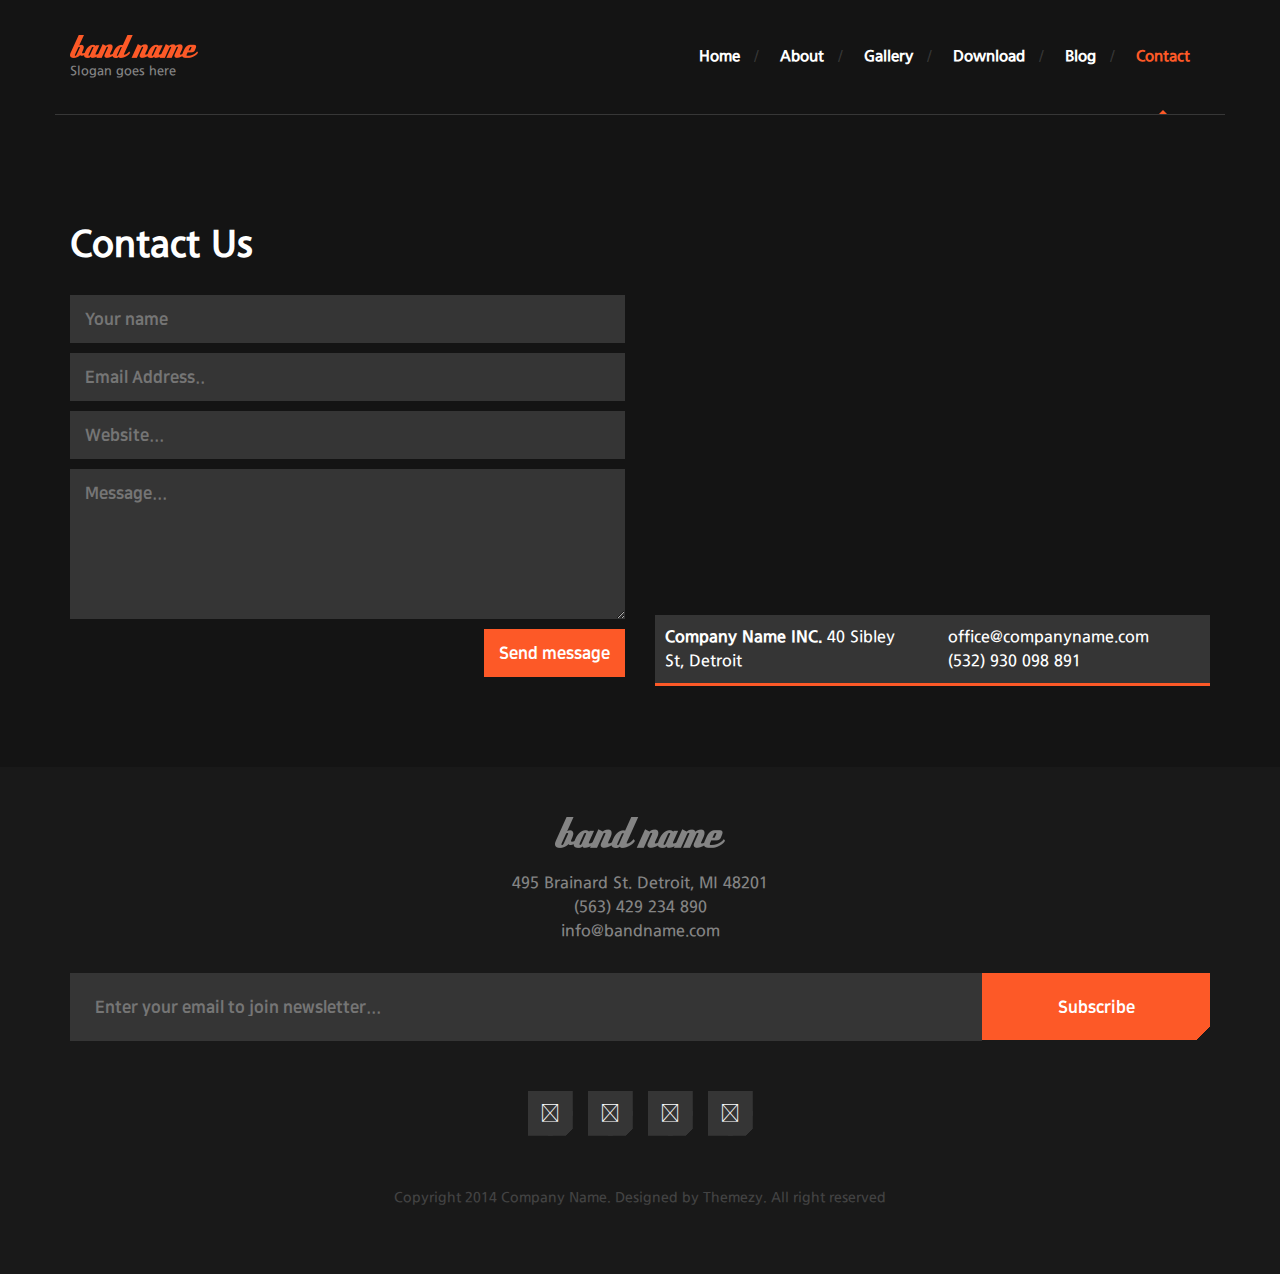
<file: contact.html>
<!DOCTYPE html>
<html lang="en">
	<head>
		<meta charset="UTF-8">
		<meta http-equiv="X-UA-Compatible" content="IE=edge">
		<meta name="viewport" content="width=device-width, initial-scale=1.0,maximum-scale=1">
		
		<title>About Us| Band Template</title>
		<!-- Loading third party fonts -->
		<link href="http://fonts.googleapis.com/css?family=Source+Sans+Pro:300,400,600,700,900" rel="stylesheet" type="text/css">
		<link href="fonts/font-awesome.min.css" rel="stylesheet" type="text/css">
		<!-- Loading main css file -->
		<link rel="stylesheet" href="style.css">
		
		<!--[if lt IE 9]>
		<script src="js/ie-support/html5.js"></script>
		<script src="js/ie-support/respond.js"></script>
		<![endif]-->

	</head>

	<body>
		
		<div id="site-content">
			<header class="site-header">
				<div class="container">
					<a href="index.html" id="branding">
						<img src="dummy/logo.png" alt="Site Title">
						<small class="site-description">Slogan goes here</small>
					</a> <!-- #branding -->
					
					<nav class="main-navigation">
						<button type="button" class="toggle-menu"><i class="fa fa-bars"></i></button>
						<ul class="menu">
							<li class="menu-item"><a href="index.html">Home</a></li>
							<li class="menu-item"><a href="about.html">About</a></li>
							<li class="menu-item"><a href="gallery.html">Gallery</a></li>
							<li class="menu-item"><a href="download.html">Download</a></li>
							<li class="menu-item"><a href="blog.html">Blog</a></li>
							<li class="menu-item current-menu-item"><a href="contact.html">Contact</a></li>
						</ul> <!-- .menu -->
					</nav> <!-- .main-navigation -->
					<div class="mobile-menu"></div>
				</div>
			</header> <!-- .site-header -->
			
			<main class="main-content">
				<div class="fullwidth-block inner-content">
					<div class="container">
						<h2 class="page-title">Contact Us</h2>
						<div class="row">
							<div class="col-md-6">
								<form action="#" class="contact-form">
									<input type="text" placeholder="Your name"..>
									<input type="text" placeholder="Email Address..">
									<input type="text" placeholder="Website...">
									<textarea name="#" placeholder="Message..."></textarea>
									<input type="submit" value="Send message">
								</form>
							</div>
							<div class="col-md-6">
								<div class="map-wrapper">
									<div class="map"></div>
									<address>
										<div class="row">
											<div class="col-sm-6">
												<strong>Company Name INC.</strong>
												<span>40 Sibley St, Detroit</span>
											</div>
											<div class="col-sm-6">
												<a href="mailto:office@companyname.com">office@companyname.com</a> <br>
												<a href="tel:532930098891">(532) 930 098 891</a>
											</div>
										</div>
									</address>
								</div>
							</div>
						</div>
					</div>
				</div> <!-- .testimonial-section -->

				
			</main> <!-- .main-content -->

			<footer class="site-footer">
				<div class="container">
					<img src="dummy/logo-footer.png" alt="Site Name">
					
					<address>
						<p>495 Brainard St. Detroit, MI 48201 <br><a href="tel:354543543">(563) 429 234 890</a> <br> <a href="mailto:info@bandname.com">info@bandname.com</a></p> 
					</address> 
					
					<form action="#" class="newsletter-form">
						<input type="email" placeholder="Enter your email to join newsletter...">
						<input type="submit" class="button cut-corner" value="Subscribe">
					</form> <!-- .newsletter-form -->
					
					<div class="social-links">
						<a href="#"><i class="fa fa-facebook-square"></i></a>
						<a href="#"><i class="fa fa-twitter"></i></a>
						<a href="#"><i class="fa fa-google-plus"></i></a>
						<a href="#"><i class="fa fa-pinterest"></i></a>
					</div> <!-- .social-links -->
					
					<p class="copy">Copyright 2014 Company Name. Designed by Themezy. All right reserved</p>
				</div>
			</footer> <!-- .site-footer -->

		</div> <!-- #site-content -->

		<script src="js/jquery-1.11.1.min.js"></script>	
		<script src="http://maps.google.com/maps/api/js?sensor=false&amp;language=en"></script>	
		<script src="js/plugins.js"></script>
		<script src="js/app.js"></script>
		
	</body>

</html>
</file>
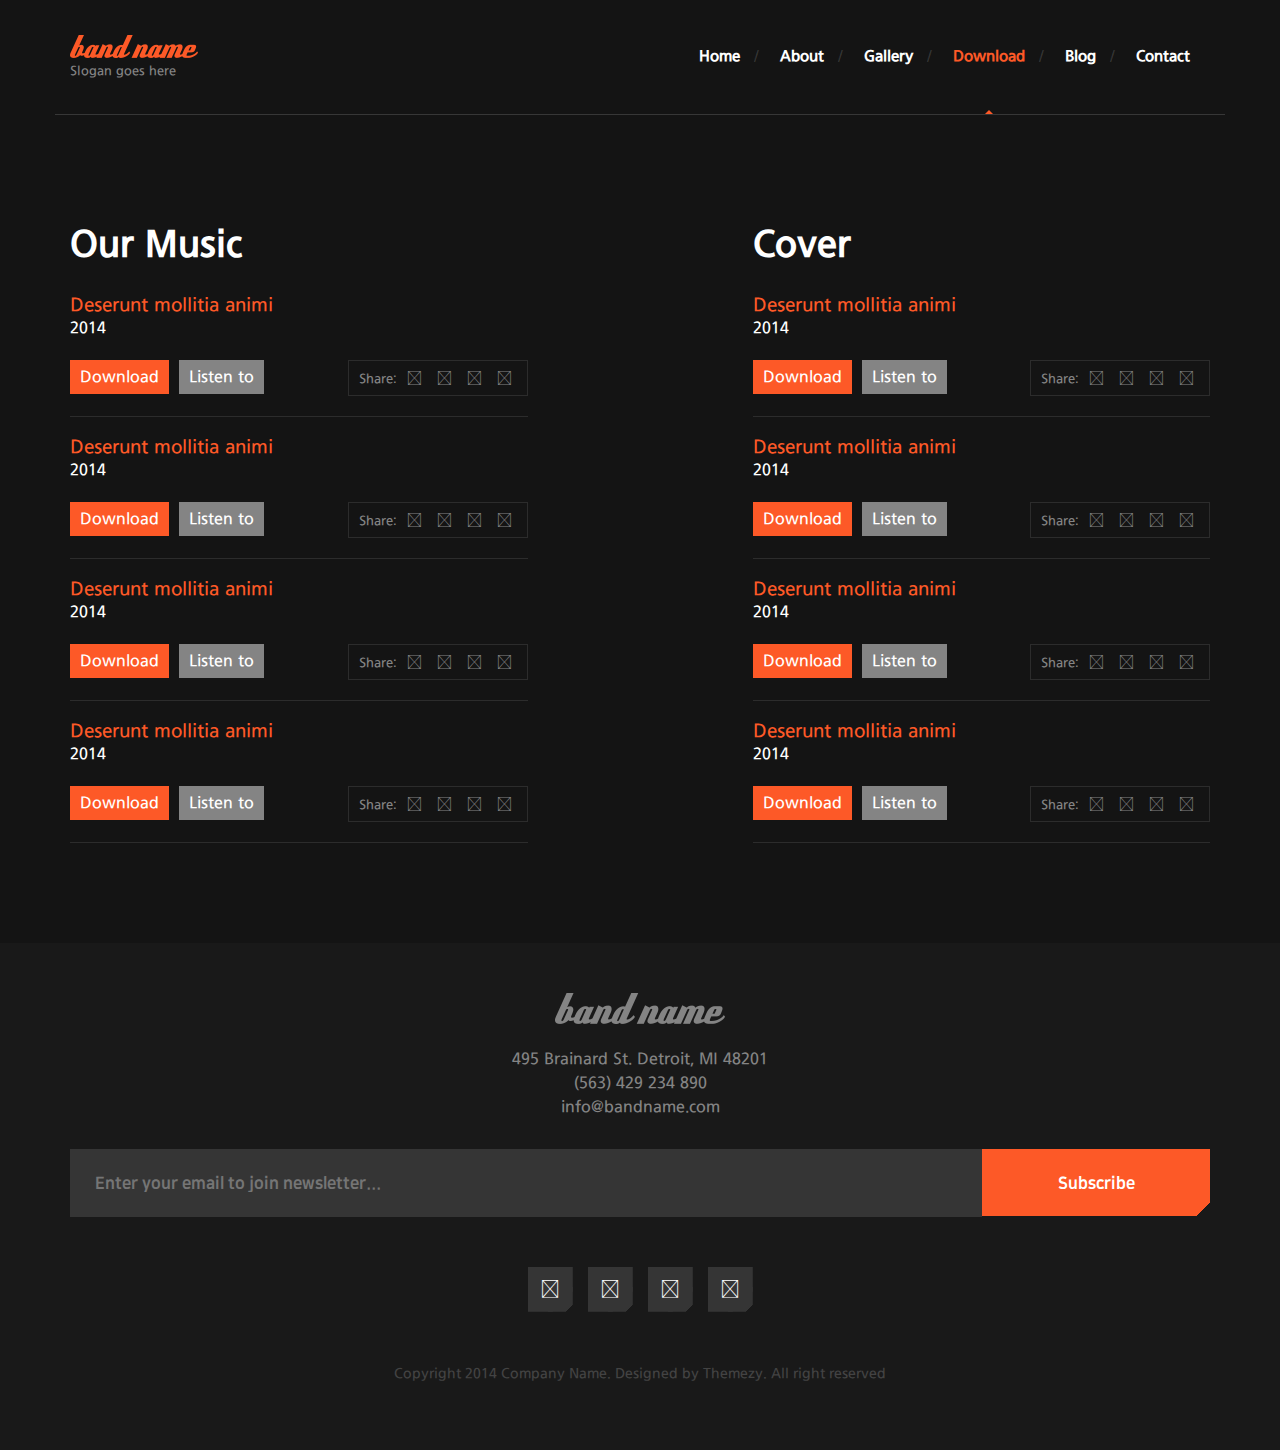
<file: download.html>
<!DOCTYPE html>
<html lang="en">
	<head>
		<meta charset="UTF-8">
		<meta http-equiv="X-UA-Compatible" content="IE=edge">
		<meta name="viewport" content="width=device-width, initial-scale=1.0,maximum-scale=1">
		
		<title>Gallery | Band Template</title>
		<!-- Loading third party fonts -->
		<link href="http://fonts.googleapis.com/css?family=Source+Sans+Pro:300,400,600,700,900" rel="stylesheet" type="text/css">
		<link href="fonts/font-awesome.min.css" rel="stylesheet" type="text/css">
		<!-- Loading main css file -->
		<link rel="stylesheet" href="style.css">
		
		<!--[if lt IE 9]>
		<script src="js/ie-support/html5.js"></script>
		<script src="js/ie-support/respond.js"></script>
		<![endif]-->

	</head>

	<body>
		
		<div id="site-content">
			<header class="site-header">
				<div class="container">
					<a href="index.html" id="branding">
						<img src="dummy/logo.png" alt="Site Title">
						<small class="site-description">Slogan goes here</small>
					</a> <!-- #branding -->
					
					<nav class="main-navigation">
						<button type="button" class="toggle-menu"><i class="fa fa-bars"></i></button>
						<ul class="menu">
							<li class="menu-item"><a href="index.html">Home</a></li>
							<li class="menu-item"><a href="about.html">About</a></li>
							<li class="menu-item"><a href="gallery.html">Gallery</a></li>
							<li class="menu-item current-menu-item"><a href="download.html">Download</a></li>
							<li class="menu-item"><a href="blog.html">Blog</a></li>
							<li class="menu-item"><a href="contact.html">Contact</a></li>
						</ul> <!-- .menu -->
					</nav> <!-- .main-navigation -->
					<div class="mobile-menu"></div>
				</div>
			</header> <!-- .site-header -->
			
			<main class="main-content">
				<div class="fullwidth-block download">
					<div class="container">
						<div class="row">
							<div class="col-md-5">
								<h2 class="page-title">Our Music</h2>

								<div class="item">
									<h3 class="item-title">Deserunt mollitia animi</h3>
									<span class="year">2014</span>
									<a href="#" class="button small primary">Download</a>
									<a href="#" class="button small secondary">Listen to</a>
									<div class="social-share">
										<span>Share:</span>
										<a href="#"><i class="fa fa-facebook"></i></a>
										<a href="#"><i class="fa fa-twitter"></i></a>
										<a href="#"><i class="fa fa-google-plus"></i></a>
										<a href="#"><i class="fa fa-pinterest"></i></a>
									</div>
								</div>

								<div class="item">
									<h3 class="item-title">Deserunt mollitia animi</h3>
									<span class="year">2014</span>
									<a href="#" class="button small primary">Download</a>
									<a href="#" class="button small secondary">Listen to</a>
									<div class="social-share">
										<span>Share:</span>
										<a href="#"><i class="fa fa-facebook"></i></a>
										<a href="#"><i class="fa fa-twitter"></i></a>
										<a href="#"><i class="fa fa-google-plus"></i></a>
										<a href="#"><i class="fa fa-pinterest"></i></a>
									</div>
								</div>

								<div class="item">
									<h3 class="item-title">Deserunt mollitia animi</h3>
									<span class="year">2014</span>
									<a href="#" class="button small primary">Download</a>
									<a href="#" class="button small secondary">Listen to</a>
									<div class="social-share">
										<span>Share:</span>
										<a href="#"><i class="fa fa-facebook"></i></a>
										<a href="#"><i class="fa fa-twitter"></i></a>
										<a href="#"><i class="fa fa-google-plus"></i></a>
										<a href="#"><i class="fa fa-pinterest"></i></a>
									</div>
								</div>

								<div class="item">
									<h3 class="item-title">Deserunt mollitia animi</h3>
									<span class="year">2014</span>
									<a href="#" class="button small primary">Download</a>
									<a href="#" class="button small secondary">Listen to</a>
									<div class="social-share">
										<span>Share:</span>
										<a href="#"><i class="fa fa-facebook"></i></a>
										<a href="#"><i class="fa fa-twitter"></i></a>
										<a href="#"><i class="fa fa-google-plus"></i></a>
										<a href="#"><i class="fa fa-pinterest"></i></a>
									</div>
								</div>
							</div>
							<div class="col-md-5 col-md-push-2">
								<h2 class="page-title">Cover</h2>

								<div class="item">
									<h3 class="item-title">Deserunt mollitia animi</h3>
									<span class="year">2014</span>
									<a href="#" class="button small primary">Download</a>
									<a href="#" class="button small secondary">Listen to</a>
									<div class="social-share">
										<span>Share:</span>
										<a href="#"><i class="fa fa-facebook"></i></a>
										<a href="#"><i class="fa fa-twitter"></i></a>
										<a href="#"><i class="fa fa-google-plus"></i></a>
										<a href="#"><i class="fa fa-pinterest"></i></a>
									</div>
								</div>

								<div class="item">
									<h3 class="item-title">Deserunt mollitia animi</h3>
									<span class="year">2014</span>
									<a href="#" class="button small primary">Download</a>
									<a href="#" class="button small secondary">Listen to</a>
									<div class="social-share">
										<span>Share:</span>
										<a href="#"><i class="fa fa-facebook"></i></a>
										<a href="#"><i class="fa fa-twitter"></i></a>
										<a href="#"><i class="fa fa-google-plus"></i></a>
										<a href="#"><i class="fa fa-pinterest"></i></a>
									</div>
								</div>

								<div class="item">
									<h3 class="item-title">Deserunt mollitia animi</h3>
									<span class="year">2014</span>
									<a href="#" class="button small primary">Download</a>
									<a href="#" class="button small secondary">Listen to</a>
									<div class="social-share">
										<span>Share:</span>
										<a href="#"><i class="fa fa-facebook"></i></a>
										<a href="#"><i class="fa fa-twitter"></i></a>
										<a href="#"><i class="fa fa-google-plus"></i></a>
										<a href="#"><i class="fa fa-pinterest"></i></a>
									</div>
								</div>

								<div class="item">
									<h3 class="item-title">Deserunt mollitia animi</h3>
									<span class="year">2014</span>
									<a href="#" class="button small primary">Download</a>
									<a href="#" class="button small secondary">Listen to</a>
									<div class="social-share">
										<span>Share:</span>
										<a href="#"><i class="fa fa-facebook"></i></a>
										<a href="#"><i class="fa fa-twitter"></i></a>
										<a href="#"><i class="fa fa-google-plus"></i></a>
										<a href="#"><i class="fa fa-pinterest"></i></a>
									</div>
								</div>
							</div>
						</div>
					</div>
				</div> <!-- .testimonial-section -->

				
			</main> <!-- .main-content -->

			<footer class="site-footer">
				<div class="container">
					<img src="dummy/logo-footer.png" alt="Site Name">
					
					<address>
						<p>495 Brainard St. Detroit, MI 48201 <br><a href="tel:354543543">(563) 429 234 890</a> <br> <a href="mailto:info@bandname.com">info@bandname.com</a></p> 
					</address> 
					
					<form action="#" class="newsletter-form">
						<input type="email" placeholder="Enter your email to join newsletter...">
						<input type="submit" class="button cut-corner" value="Subscribe">
					</form> <!-- .newsletter-form -->
					
					<div class="social-links">
						<a href="#"><i class="fa fa-facebook-square"></i></a>
						<a href="#"><i class="fa fa-twitter"></i></a>
						<a href="#"><i class="fa fa-google-plus"></i></a>
						<a href="#"><i class="fa fa-pinterest"></i></a>
					</div> <!-- .social-links -->
					
					<p class="copy">Copyright 2014 Company Name. Designed by Themezy. All right reserved</p>
				</div>
			</footer> <!-- .site-footer -->

		</div> <!-- #site-content -->

		<script src="js/jquery-1.11.1.min.js"></script>		
		<script src="js/plugins.js"></script>
		<script src="js/app.js"></script>
		
	</body>

</html>
</file>
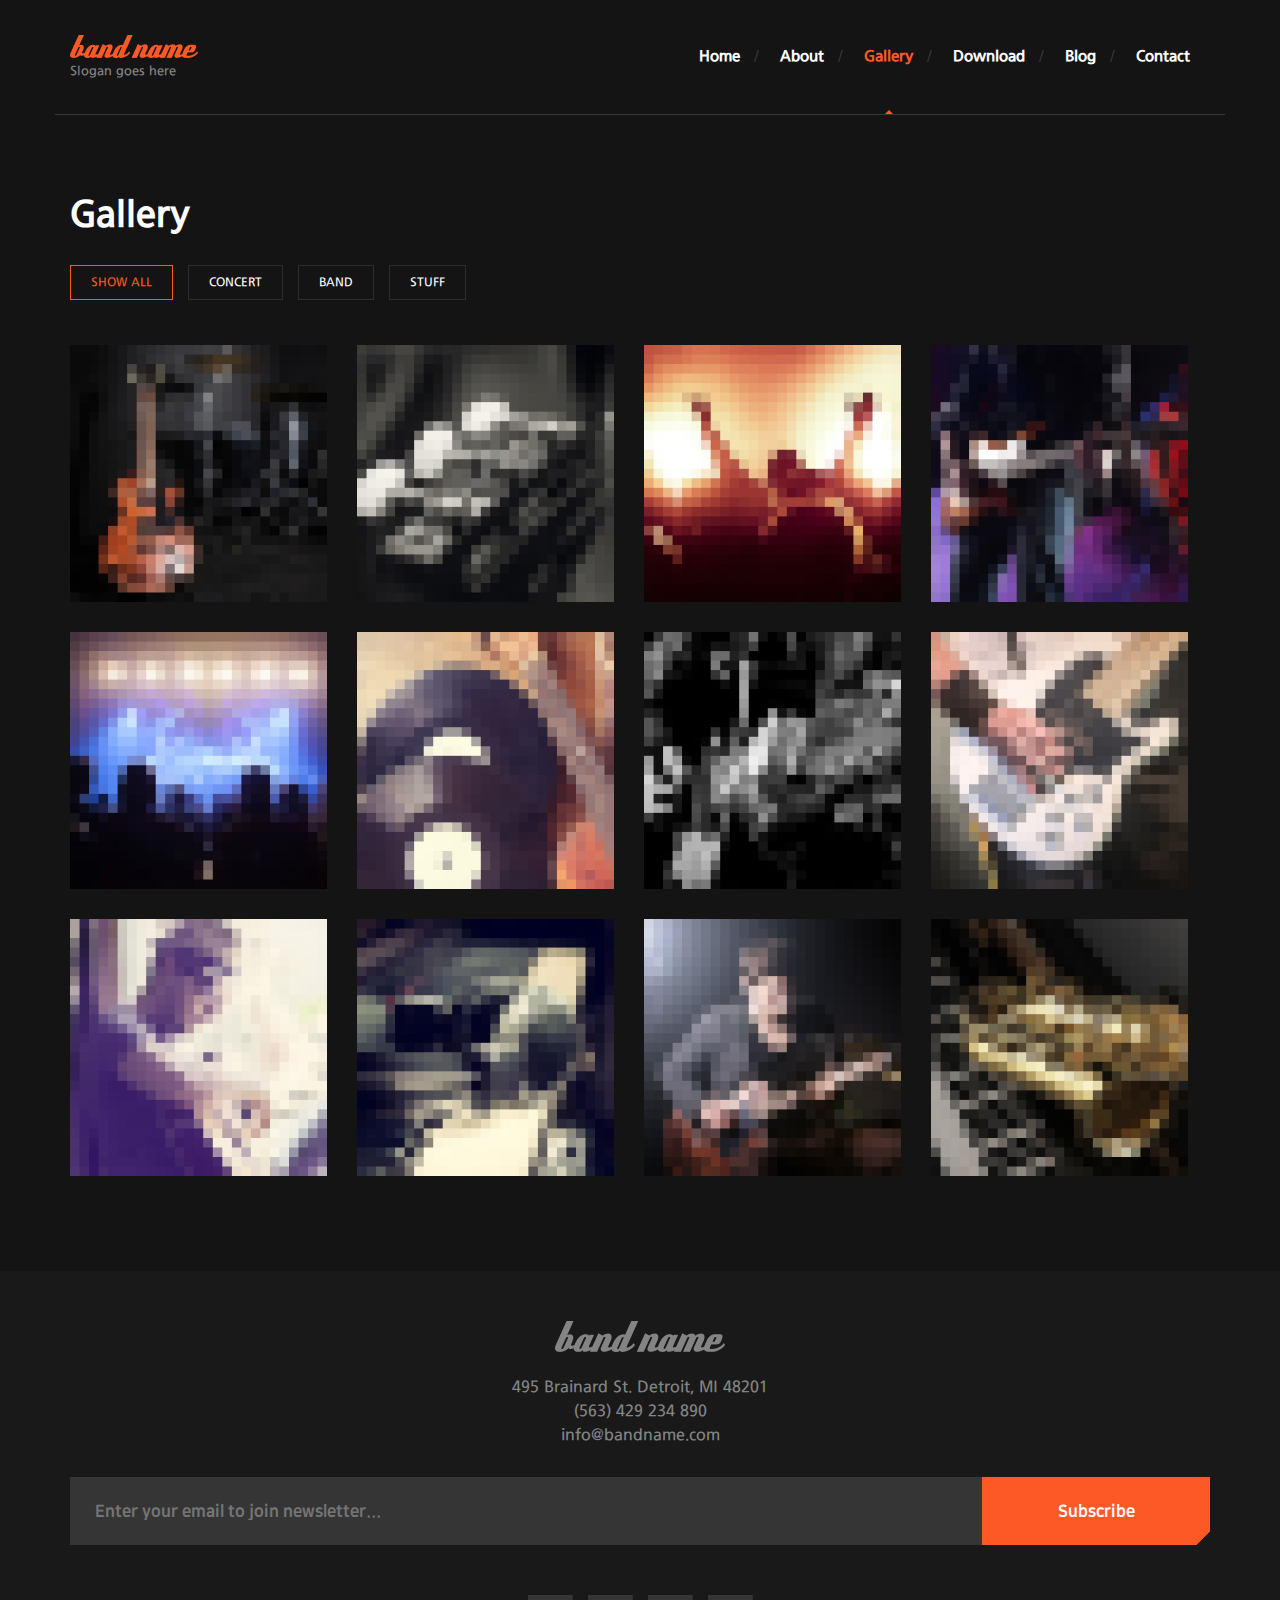
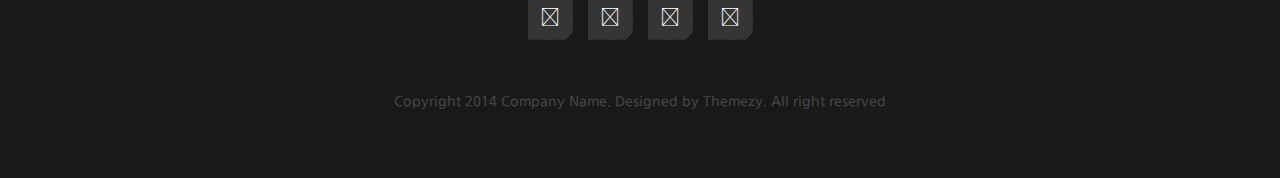
<file: gallery.html>
<!DOCTYPE html>
<html lang="en">
	<head>
		<meta charset="UTF-8">
		<meta http-equiv="X-UA-Compatible" content="IE=edge">
		<meta name="viewport" content="width=device-width, initial-scale=1.0,maximum-scale=1">
		
		<title>Gallery | Band Template</title>
		<!-- Loading third party fonts -->
		<link href="http://fonts.googleapis.com/css?family=Source+Sans+Pro:300,400,600,700,900" rel="stylesheet" type="text/css">
		<link href="fonts/font-awesome.min.css" rel="stylesheet" type="text/css">
		<!-- Loading main css file -->
		<link rel="stylesheet" href="style.css">
		
		<!--[if lt IE 9]>
		<script src="js/ie-support/html5.js"></script>
		<script src="js/ie-support/respond.js"></script>
		<![endif]-->

	</head>

	<body>
		
		<div id="site-content">
			<header class="site-header">
				<div class="container">
					<a href="index.html" id="branding">
						<img src="dummy/logo.png" alt="Site Title">
						<small class="site-description">Slogan goes here</small>
					</a> <!-- #branding -->
					
					<nav class="main-navigation">
						<button type="button" class="toggle-menu"><i class="fa fa-bars"></i></button>
						<ul class="menu">
							<li class="menu-item"><a href="index.html">Home</a></li>
							<li class="menu-item"><a href="about.html">About</a></li>
							<li class="menu-item current-menu-item"><a href="gallery.html">Gallery</a></li>
							<li class="menu-item"><a href="download.html">Download</a></li>
							<li class="menu-item"><a href="blog.html">Blog</a></li>
							<li class="menu-item"><a href="contact.html">Contact</a></li>
						</ul> <!-- .menu -->
					</nav> <!-- .main-navigation -->
					<div class="mobile-menu"></div>
				</div>
			</header> <!-- .site-header -->
			
			<main class="main-content">
				<div class="fullwidth-block gallery">
					<div class="container">
						<div class="content fullwidth">
							<h2 class="entry-title">Gallery</h2>
							<div class="filter-links filterable-nav">
								<select class="mobile-filter">
									<option value="*">Show all</option>
									<option value=".concert">Concert</option>
									<option value=".band">Band</option>
									<option value=".stuff">Stuff</option>
								</select>
								<a href="#" class="current" data-filter="*">Show all</a>
								<a href="#" data-filter=".concert">Concert</a>
								<a href="#" data-filter=".band">Band</a>
								<a href="#" data-filter=".stuff">Stuff</a>
							</div>
							<div class="filterable-items">
								<div class="filterable-item concert">
									<a href="dummy/large-gallery/gallery-1.jpg"><figure><img src="dummy/gallery-1.jpg" alt="gallery 1"></figure></a>
								</div>
								<div class="filterable-item concert">
									<a href="dummy/large-gallery/gallery-2.jpg"><figure><img src="dummy/gallery-2.jpg" alt="gallery 2"></figure></a>
								</div>
								<div class="filterable-item stuff">
									<a href="dummy/large-gallery/gallery-3.jpg"><figure><img src="dummy/gallery-3.jpg" alt="gallery 3"></figure></a>
								</div>
								<div class="filterable-item concert">
									<a href="dummy/large-gallery/gallery-4.jpg"><figure><img src="dummy/gallery-4.jpg" alt="gallery 4"></figure></a>
								</div>
								<div class="filterable-item band">
									<a href="dummy/large-gallery/gallery-5.jpg"><figure><img src="dummy/gallery-5.jpg" alt="gallery 5"></figure></a>
								</div>
								<div class="filterable-item stuff">
									<a href="dummy/large-gallery/gallery-6.jpg"><figure><img src="dummy/gallery-6.jpg" alt="gallery 6"></figure></a>
								</div>
								<div class="filterable-item concert">
									<a href="dummy/large-gallery/gallery-7.jpg"><figure><img src="dummy/gallery-7.jpg" alt="gallery 7"></figure></a>
								</div>
								<div class="filterable-item band">
									<a href="dummy/large-gallery/gallery-8.jpg"><figure><img src="dummy/gallery-8.jpg" alt="gallery 8"></figure></a>
								</div>
								<div class="filterable-item band">
									<a href="dummy/large-gallery/gallery-9.jpg"><figure><img src="dummy/gallery-9.jpg" alt="gallery 9"></figure></a>
								</div>
								<div class="filterable-item stuff">
									<a href="dummy/large-gallery/gallery-10.jpg"><figure><img src="dummy/gallery-10.jpg" alt="gallery 10"></figure></a>
								</div>
								<div class="filterable-item band">
									<a href="dummy/large-gallery/gallery-11.jpg"><figure><img src="dummy/gallery-11.jpg" alt="gallery 11"></figure></a>
								</div>
								<div class="filterable-item stuff">
									<a href="dummy/large-gallery/gallery-12.jpg"><figure><img src="dummy/gallery-12.jpg" alt="gallery 12"></figure></a>
								</div>
							</div>
						</div>
					</div>
				</div> <!-- .testimonial-section -->

				
			</main> <!-- .main-content -->

			<footer class="site-footer">
				<div class="container">
					<img src="dummy/logo-footer.png" alt="Site Name">
					
					<address>
						<p>495 Brainard St. Detroit, MI 48201 <br><a href="tel:354543543">(563) 429 234 890</a> <br> <a href="mailto:info@bandname.com">info@bandname.com</a></p> 
					</address> 
					
					<form action="#" class="newsletter-form">
						<input type="email" placeholder="Enter your email to join newsletter...">
						<input type="submit" class="button cut-corner" value="Subscribe">
					</form> <!-- .newsletter-form -->
					
					<div class="social-links">
						<a href="#"><i class="fa fa-facebook-square"></i></a>
						<a href="#"><i class="fa fa-twitter"></i></a>
						<a href="#"><i class="fa fa-google-plus"></i></a>
						<a href="#"><i class="fa fa-pinterest"></i></a>
					</div> <!-- .social-links -->
					
					<p class="copy">Copyright 2014 Company Name. Designed by Themezy. All right reserved</p>
				</div>
			</footer> <!-- .site-footer -->

		</div> <!-- #site-content -->

		<script src="js/jquery-1.11.1.min.js"></script>		
		<script src="js/plugins.js"></script>
		<script src="js/app.js"></script>
		
	</body>

</html>
</file>
